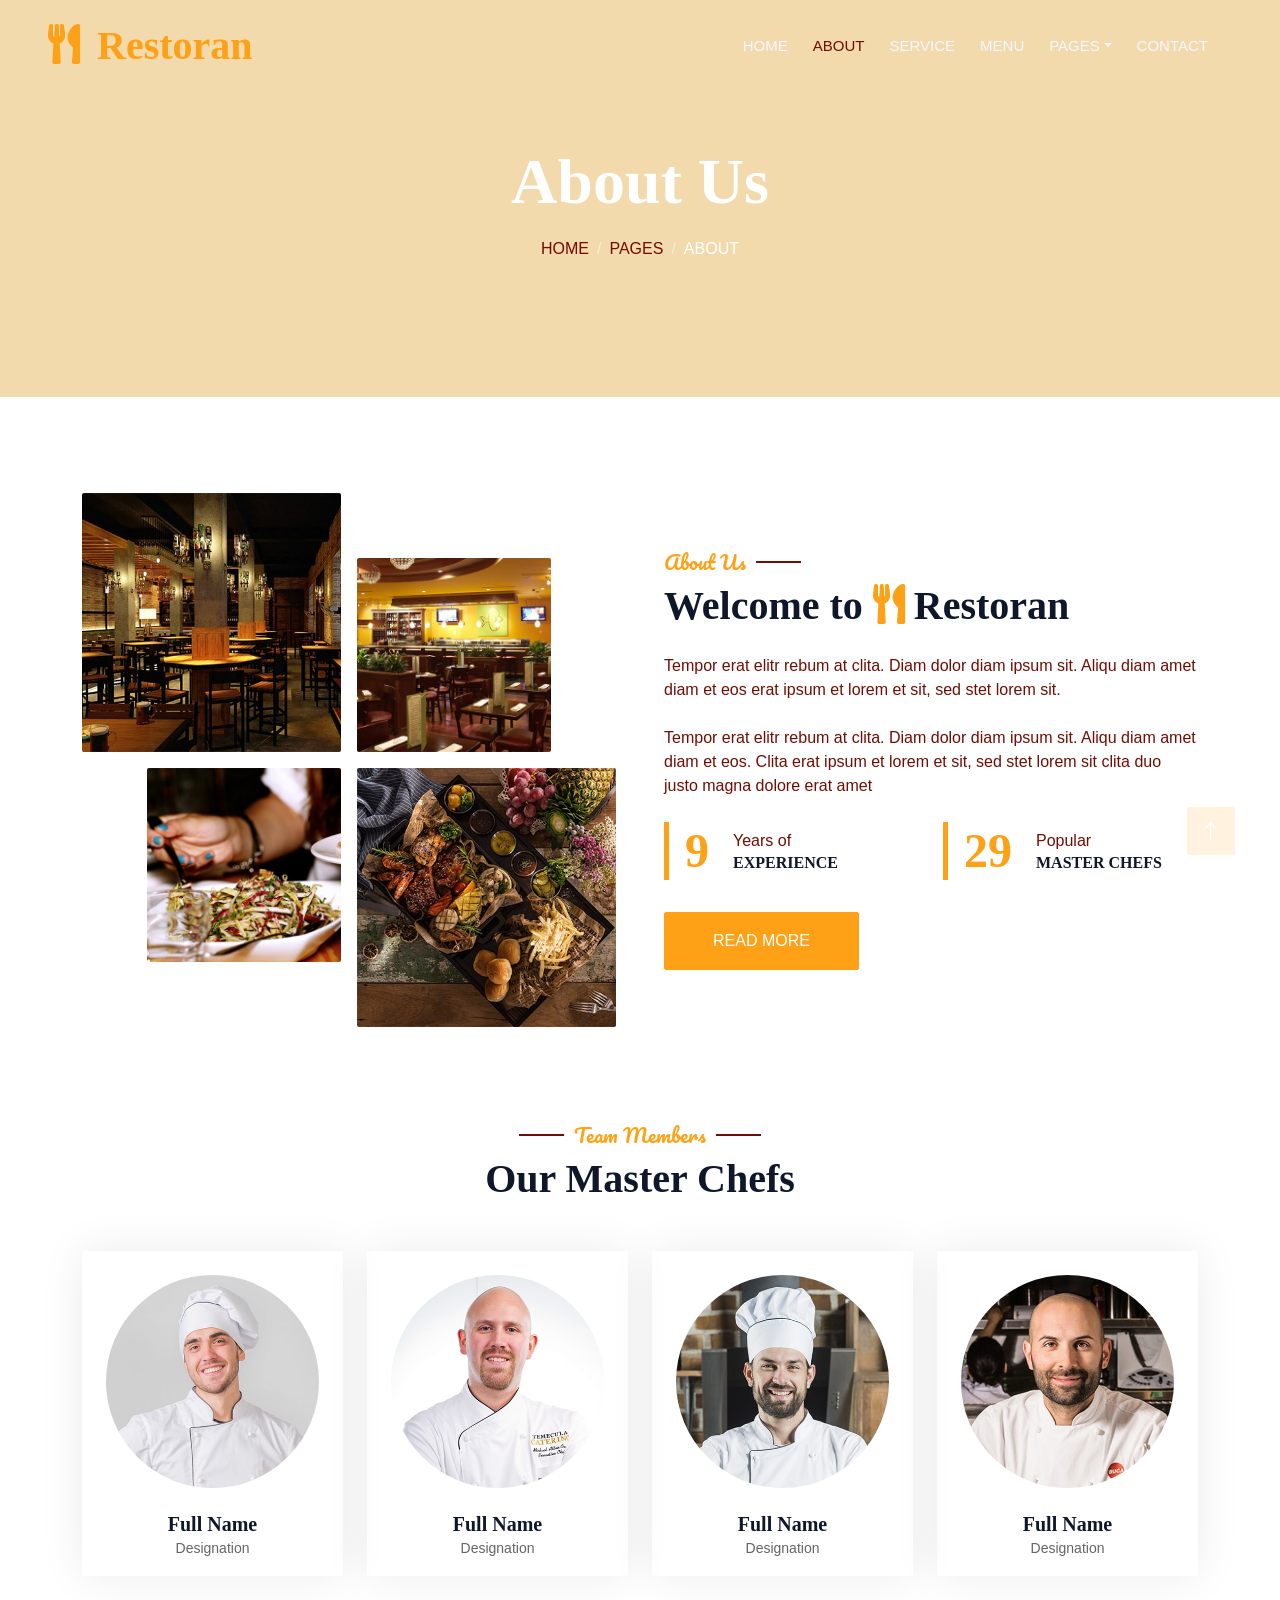
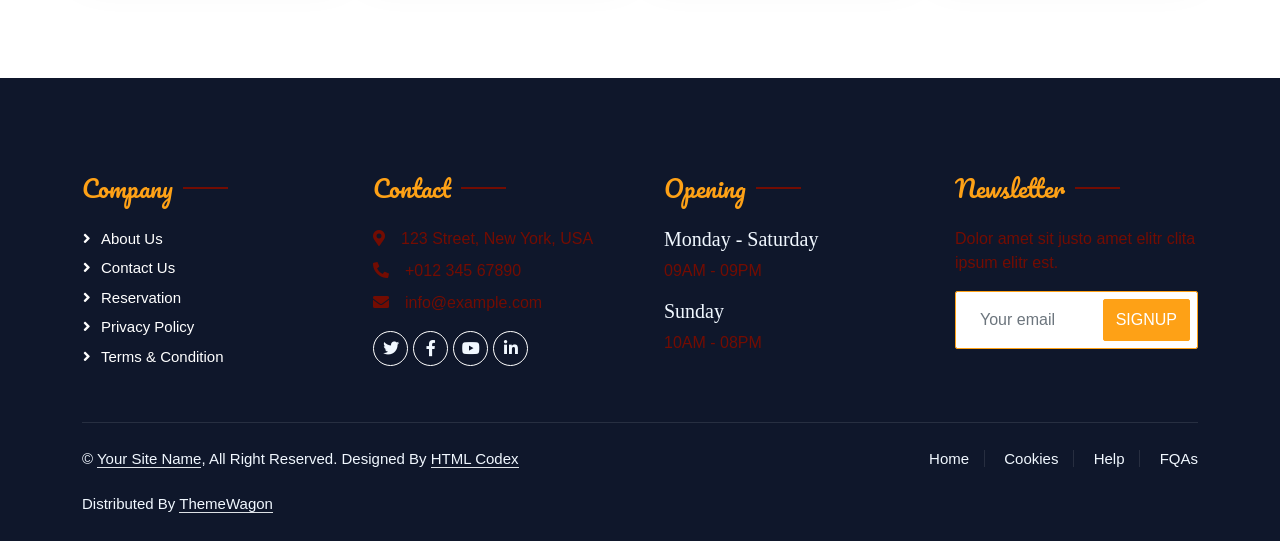
<file: about.html>
<!DOCTYPE html>
<html lang="en">

<head>
    <meta charset="utf-8">
    <title>Restoran - Bootstrap Restaurant Template</title>
    <meta content="width=device-width, initial-scale=1.0" name="viewport">
    <meta content="" name="keywords">
    <meta content="" name="description">

    <!-- Favicon -->
    <link href="img/favicon.ico" rel="icon">

    <!-- Google Web Fonts -->
    <link rel="preconnect" href="https://fonts.googleapis.com">
    <link rel="preconnect" href="https://fonts.gstatic.com" crossorigin>
    <link href="https://fonts.googleapis.com/css2?family=Heebo:wght@400;500;600&family=Nunito:wght@600;700;800&family=Pacifico&display=swap" rel="stylesheet">

    <!-- Icon Font Stylesheet -->
    <link href="https://cdnjs.cloudflare.com/ajax/libs/font-awesome/5.10.0/css/all.min.css" rel="stylesheet">
    <link href="https://cdn.jsdelivr.net/npm/bootstrap-icons@1.4.1/font/bootstrap-icons.css" rel="stylesheet">

    <!-- Libraries Stylesheet -->
    <link href="lib/animate/animate.min.css" rel="stylesheet">
    <link href="lib/owlcarousel/assets/owl.carousel.min.css" rel="stylesheet">
    <link href="lib/tempusdominus/css/tempusdominus-bootstrap-4.min.css" rel="stylesheet" />

    <!-- Customized Bootstrap Stylesheet -->
    <link href="css/bootstrap.min.css" rel="stylesheet">

    <!-- Template Stylesheet -->
    <link href="css/style.css" rel="stylesheet">
</head>

<body>
    <div class="container-xxl bg-white p-0">
        <!-- Spinner Start -->
        <div id="spinner" class="show bg-white position-fixed translate-middle w-100 vh-100 top-50 start-50 d-flex align-items-center justify-content-center">
            <div class="spinner-border text-primary" style="width: 3rem; height: 3rem;" role="status">
                <span class="sr-only">Loading...</span>
            </div>
        </div>
        <!-- Spinner End -->


        <!-- Navbar & Hero Start -->
        <div class="container-xxl position-relative p-0">
            <nav class="navbar navbar-expand-lg navbar-dark bg-dark px-4 px-lg-5 py-3 py-lg-0">
                <a href="" class="navbar-brand p-0">
                    <h1 class="text-primary m-0"><i class="fa fa-utensils me-3"></i>Restoran</h1>
                    <!-- <img src="img/logo.png" alt="Logo"> -->
                </a>
                <button class="navbar-toggler" type="button" data-bs-toggle="collapse" data-bs-target="#navbarCollapse">
                    <span class="fa fa-bars"></span>
                </button>
                <div class="collapse navbar-collapse" id="navbarCollapse">
                    <div class="navbar-nav ms-auto py-0 pe-4">
                        <a href="index.html" class="nav-item nav-link">Home</a>
                        <a href="about.html" class="nav-item nav-link active">About</a>
                        <a href="service.html" class="nav-item nav-link">Service</a>
                        <a href="menu.html" class="nav-item nav-link">Menu</a>
                        <div class="nav-item dropdown">
                            <a href="#" class="nav-link dropdown-toggle" data-bs-toggle="dropdown">Pages</a>
                            <div class="dropdown-menu m-0">
                                <a href="booking.html" class="dropdown-item">Booking</a>
                                <a href="team.html" class="dropdown-item">Our Team</a>
                                <a href="testimonial.html" class="dropdown-item">Testimonial</a>
                            </div>
                        </div>
                        <a href="contact.html" class="nav-item nav-link">Contact</a>
                    
            </nav>

            <div class="container-xxl py-5 bg-dark hero-header mb-5">
                <div class="container text-center my-5 pt-5 pb-4">
                    <h1 class="display-3 text-white mb-3 animated slideInDown">About Us</h1>
                    <nav aria-label="breadcrumb">
                        <ol class="breadcrumb justify-content-center text-uppercase">
                            <li class="breadcrumb-item"><a href="#">Home</a></li>
                            <li class="breadcrumb-item"><a href="#">Pages</a></li>
                            <li class="breadcrumb-item text-white active" aria-current="page">About</li>
                        </ol>
                    </nav>
                </div>
            </div>
        </div>
        <!-- Navbar & Hero End -->


        <!-- About Start -->
        <div class="container-xxl py-5">
            <div class="container">
                <div class="row g-5 align-items-center">
                    <div class="col-lg-6">
                        <div class="row g-3">
                            <div class="col-6 text-start">
                                <img class="img-fluid rounded w-100 wow zoomIn" data-wow-delay="0.1s" src="img/about-1.jpg">
                            </div>
                            <div class="col-6 text-start">
                                <img class="img-fluid rounded w-75 wow zoomIn" data-wow-delay="0.3s" src="img/about-2.jpg" style="margin-top: 25%;">
                            </div>
                            <div class="col-6 text-end">
                                <img class="img-fluid rounded w-75 wow zoomIn" data-wow-delay="0.5s" src="img/about-3.jpg">
                            </div>
                            <div class="col-6 text-end">
                                <img class="img-fluid rounded w-100 wow zoomIn" data-wow-delay="0.7s" src="img/about-4.jpg">
                            </div>
                        </div>
                    </div>
                    <div class="col-lg-6">
                        <h5 class="section-title ff-secondary text-start text-primary fw-normal">About Us</h5>
                        <h1 class="mb-4">Welcome to <i class="fa fa-utensils text-primary me-2"></i>Restoran</h1>
                        <p class="mb-4">Tempor erat elitr rebum at clita. Diam dolor diam ipsum sit. Aliqu diam amet diam et eos erat ipsum et lorem et sit, sed stet lorem sit.</p>
                        <p class="mb-4">Tempor erat elitr rebum at clita. Diam dolor diam ipsum sit. Aliqu diam amet diam et eos. Clita erat ipsum et lorem et sit, sed stet lorem sit clita duo justo magna dolore erat amet</p>
                        <div class="row g-4 mb-4">
                            <div class="col-sm-6">
                                <div class="d-flex align-items-center border-start border-5 border-primary px-3">
                                    <h1 class="flex-shrink-0 display-5 text-primary mb-0" data-toggle="counter-up">15</h1>
                                    <div class="ps-4">
                                        <p class="mb-0">Years of</p>
                                        <h6 class="text-uppercase mb-0">Experience</h6>
                                    </div>
                                </div>
                            </div>
                            <div class="col-sm-6">
                                <div class="d-flex align-items-center border-start border-5 border-primary px-3">
                                    <h1 class="flex-shrink-0 display-5 text-primary mb-0" data-toggle="counter-up">50</h1>
                                    <div class="ps-4">
                                        <p class="mb-0">Popular</p>
                                        <h6 class="text-uppercase mb-0">Master Chefs</h6>
                                    </div>
                                </div>
                            </div>
                        </div>
                        <a class="btn btn-primary py-3 px-5 mt-2" href="">Read More</a>
                    </div>
                </div>
            </div>
        </div>
        <!-- About End -->


        <!-- Team Start -->
        <div class="container-xxl pt-5 pb-3">
            <div class="container">
                <div class="text-center wow fadeInUp" data-wow-delay="0.1s">
                    <h5 class="section-title ff-secondary text-center text-primary fw-normal">Team Members</h5>
                    <h1 class="mb-5">Our Master Chefs</h1>
                </div>
                <div class="row g-4">
                    <div class="col-lg-3 col-md-6 wow fadeInUp" data-wow-delay="0.1s">
                        <div class="team-item text-center rounded overflow-hidden">
                            <div class="rounded-circle overflow-hidden m-4">
                                <img class="img-fluid" src="img/team-1.jpg" alt="">
                            </div>
                            <h5 class="mb-0">Full Name</h5>
                            <small>Designation</small>
                            <div class="d-flex justify-content-center mt-3">
                                <a class="btn btn-square btn-primary mx-1" href=""><i class="fab fa-facebook-f"></i></a>
                                <a class="btn btn-square btn-primary mx-1" href=""><i class="fab fa-twitter"></i></a>
                                <a class="btn btn-square btn-primary mx-1" href=""><i class="fab fa-instagram"></i></a>
                            </div>
                        </div>
                    </div>
                    <div class="col-lg-3 col-md-6 wow fadeInUp" data-wow-delay="0.3s">
                        <div class="team-item text-center rounded overflow-hidden">
                            <div class="rounded-circle overflow-hidden m-4">
                                <img class="img-fluid" src="img/team-2.jpg" alt="">
                            </div>
                            <h5 class="mb-0">Full Name</h5>
                            <small>Designation</small>
                            <div class="d-flex justify-content-center mt-3">
                                <a class="btn btn-square btn-primary mx-1" href=""><i class="fab fa-facebook-f"></i></a>
                                <a class="btn btn-square btn-primary mx-1" href=""><i class="fab fa-twitter"></i></a>
                                <a class="btn btn-square btn-primary mx-1" href=""><i class="fab fa-instagram"></i></a>
                            </div>
                        </div>
                    </div>
                    <div class="col-lg-3 col-md-6 wow fadeInUp" data-wow-delay="0.5s">
                        <div class="team-item text-center rounded overflow-hidden">
                            <div class="rounded-circle overflow-hidden m-4">
                                <img class="img-fluid" src="img/team-3.jpg" alt="">
                            </div>
                            <h5 class="mb-0">Full Name</h5>
                            <small>Designation</small>
                            <div class="d-flex justify-content-center mt-3">
                                <a class="btn btn-square btn-primary mx-1" href=""><i class="fab fa-facebook-f"></i></a>
                                <a class="btn btn-square btn-primary mx-1" href=""><i class="fab fa-twitter"></i></a>
                                <a class="btn btn-square btn-primary mx-1" href=""><i class="fab fa-instagram"></i></a>
                            </div>
                        </div>
                    </div>
                    <div class="col-lg-3 col-md-6 wow fadeInUp" data-wow-delay="0.7s">
                        <div class="team-item text-center rounded overflow-hidden">
                            <div class="rounded-circle overflow-hidden m-4">
                                <img class="img-fluid" src="img/team-4.jpg" alt="">
                            </div>
                            <h5 class="mb-0">Full Name</h5>
                            <small>Designation</small>
                            <div class="d-flex justify-content-center mt-3">
                                <a class="btn btn-square btn-primary mx-1" href=""><i class="fab fa-facebook-f"></i></a>
                                <a class="btn btn-square btn-primary mx-1" href=""><i class="fab fa-twitter"></i></a>
                                <a class="btn btn-square btn-primary mx-1" href=""><i class="fab fa-instagram"></i></a>
                            </div>
                        </div>
                    </div>
                </div>
            </div>
        </div>
        <!-- Team End -->
        

        <!-- Footer Start -->
        <div class="container-fluid bg-dark text-light footer pt-5 mt-5 wow fadeIn" data-wow-delay="0.1s">
            <div class="container py-5">
                <div class="row g-5">
                    <div class="col-lg-3 col-md-6">
                        <h4 class="section-title ff-secondary text-start text-primary fw-normal mb-4">Company</h4>
                        <a class="btn btn-link" href="">About Us</a>
                        <a class="btn btn-link" href="">Contact Us</a>
                        <a class="btn btn-link" href="">Reservation</a>
                        <a class="btn btn-link" href="">Privacy Policy</a>
                        <a class="btn btn-link" href="">Terms & Condition</a>
                    </div>
                    <div class="col-lg-3 col-md-6">
                        <h4 class="section-title ff-secondary text-start text-primary fw-normal mb-4">Contact</h4>
                        <p class="mb-2"><i class="fa fa-map-marker-alt me-3"></i>123 Street, New York, USA</p>
                        <p class="mb-2"><i class="fa fa-phone-alt me-3"></i>+012 345 67890</p>
                        <p class="mb-2"><i class="fa fa-envelope me-3"></i>info@example.com</p>
                        <div class="d-flex pt-2">
                            <a class="btn btn-outline-light btn-social" href=""><i class="fab fa-twitter"></i></a>
                            <a class="btn btn-outline-light btn-social" href=""><i class="fab fa-facebook-f"></i></a>
                            <a class="btn btn-outline-light btn-social" href=""><i class="fab fa-youtube"></i></a>
                            <a class="btn btn-outline-light btn-social" href=""><i class="fab fa-linkedin-in"></i></a>
                        </div>
                    </div>
                    <div class="col-lg-3 col-md-6">
                        <h4 class="section-title ff-secondary text-start text-primary fw-normal mb-4">Opening</h4>
                        <h5 class="text-light fw-normal">Monday - Saturday</h5>
                        <p>09AM - 09PM</p>
                        <h5 class="text-light fw-normal">Sunday</h5>
                        <p>10AM - 08PM</p>
                    </div>
                    <div class="col-lg-3 col-md-6">
                        <h4 class="section-title ff-secondary text-start text-primary fw-normal mb-4">Newsletter</h4>
                        <p>Dolor amet sit justo amet elitr clita ipsum elitr est.</p>
                        <div class="position-relative mx-auto" style="max-width: 400px;">
                            <input class="form-control border-primary w-100 py-3 ps-4 pe-5" type="text" placeholder="Your email">
                            <button type="button" class="btn btn-primary py-2 position-absolute top-0 end-0 mt-2 me-2">SignUp</button>
                        </div>
                    </div>
                </div>
            </div>
            <div class="container">
                <div class="copyright">
                    <div class="row">
                        <div class="col-md-6 text-center text-md-start mb-3 mb-md-0">
                            &copy; <a class="border-bottom" href="#">Your Site Name</a>, All Right Reserved. 
							
							<!--/*** This template is free as long as you keep the footer author’s credit link/attribution link/backlink. If you'd like to use the template without the footer author’s credit link/attribution link/backlink, you can purchase the Credit Removal License from "https://htmlcodex.com/credit-removal". Thank you for your support. ***/-->
							Designed By <a class="border-bottom" href="https://htmlcodex.com">HTML Codex</a><br><br>
                            Distributed By <a class="border-bottom" href="https://themewagon.com" target="_blank">ThemeWagon</a>
                        </div>
                        <div class="col-md-6 text-center text-md-end">
                            <div class="footer-menu">
                                <a href="">Home</a>
                                <a href="">Cookies</a>
                                <a href="">Help</a>
                                <a href="">FQAs</a>
                            </div>
                        </div>
                    </div>
                </div>
            </div>
        </div>
        <!-- Footer End -->


        <!-- Back to Top -->
        <a href="#" class="btn btn-lg btn-primary btn-lg-square back-to-top"><i class="bi bi-arrow-up"></i></a>
    </div>

    <!-- JavaScript Libraries -->
    <script src="https://code.jquery.com/jquery-3.4.1.min.js"></script>
    <script src="https://cdn.jsdelivr.net/npm/bootstrap@5.0.0/dist/js/bootstrap.bundle.min.js"></script>
    <script src="lib/wow/wow.min.js"></script>
    <script src="lib/easing/easing.min.js"></script>
    <script src="lib/waypoints/waypoints.min.js"></script>
    <script src="lib/counterup/counterup.min.js"></script>
    <script src="lib/owlcarousel/owl.carousel.min.js"></script>
    <script src="lib/tempusdominus/js/moment.min.js"></script>
    <script src="lib/tempusdominus/js/moment-timezone.min.js"></script>
    <script src="lib/tempusdominus/js/tempusdominus-bootstrap-4.min.js"></script>

    <!-- Template Javascript -->
    <script src="js/main.js"></script>
</body>

</html>
</file>
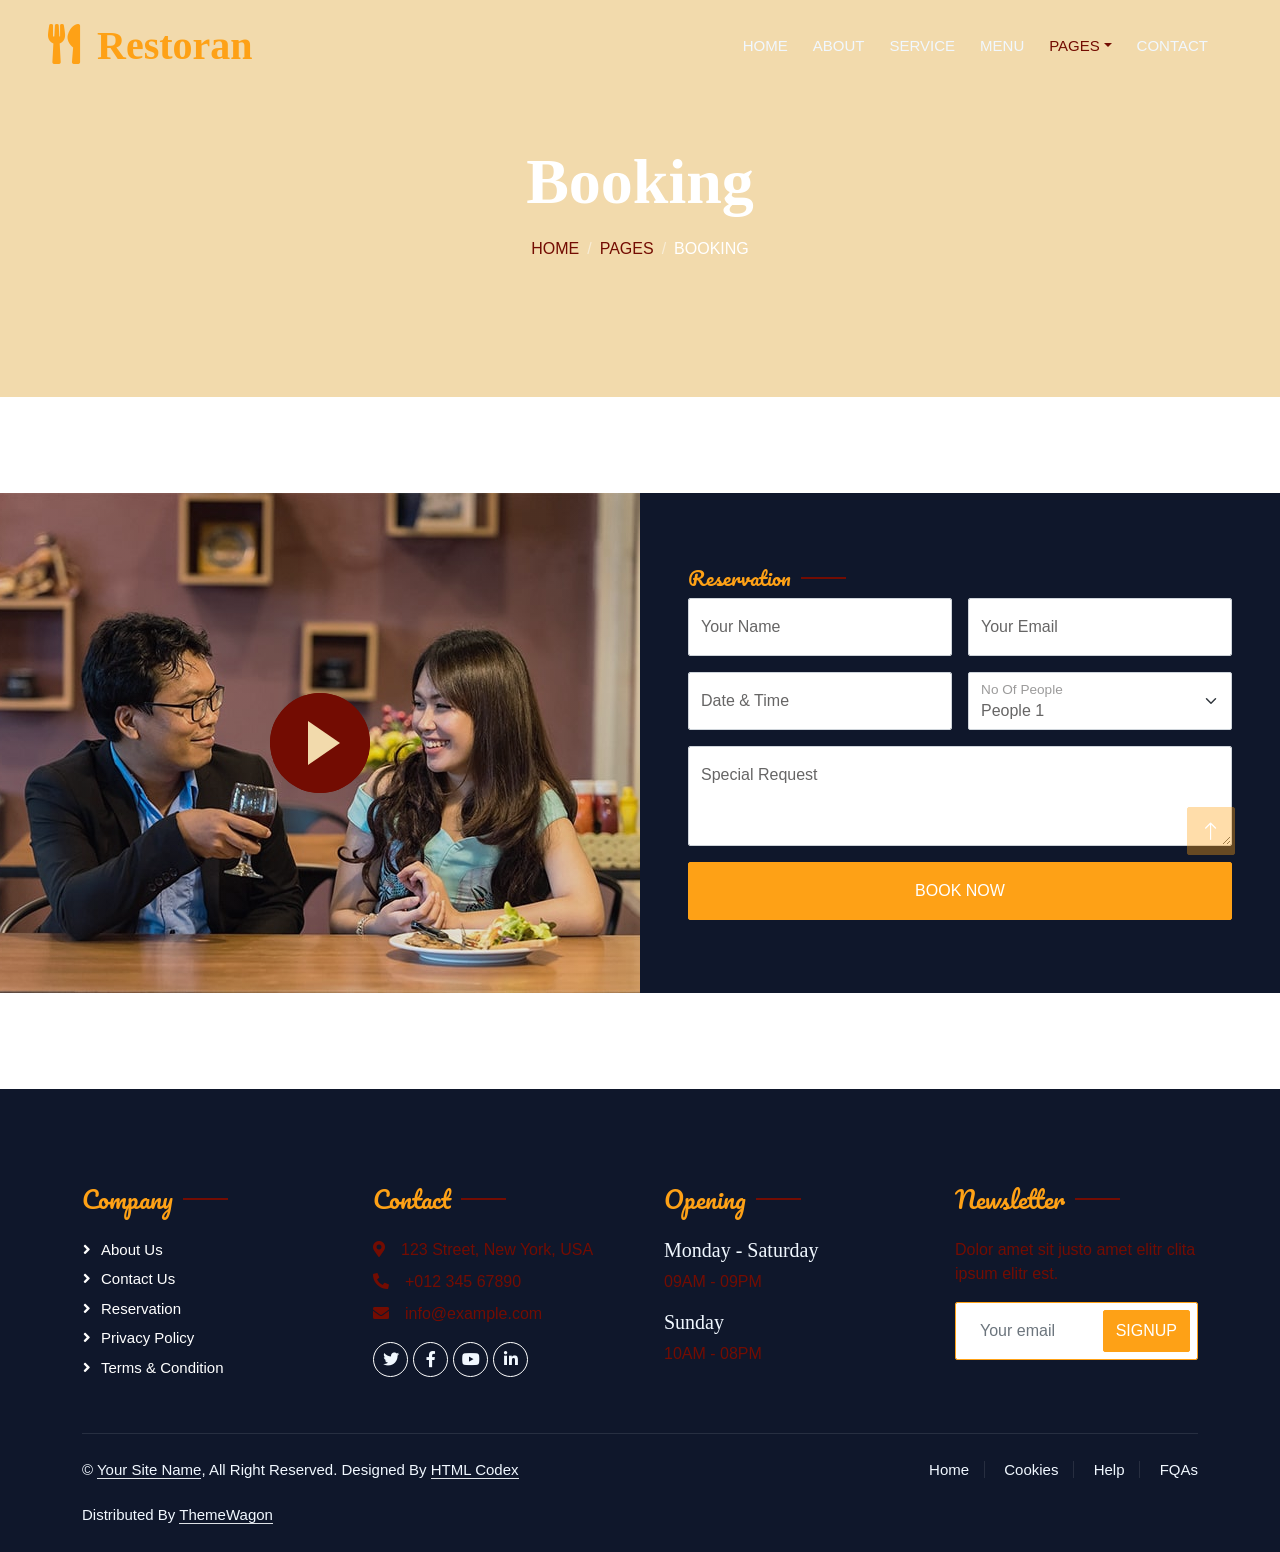
<file: booking.html>
<!DOCTYPE html>
<html lang="en">

<head>
    <meta charset="utf-8">
    <title>Restoran - Bootstrap Restaurant Template</title>
    <meta content="width=device-width, initial-scale=1.0" name="viewport">
    <meta content="" name="keywords">
    <meta content="" name="description">

    <!-- Favicon -->
    <link href="img/favicon.ico" rel="icon">

    <!-- Google Web Fonts -->
    <link rel="preconnect" href="https://fonts.googleapis.com">
    <link rel="preconnect" href="https://fonts.gstatic.com" crossorigin>
    <link href="https://fonts.googleapis.com/css2?family=Heebo:wght@400;500;600&family=Nunito:wght@600;700;800&family=Pacifico&display=swap" rel="stylesheet">

    <!-- Icon Font Stylesheet -->
    <link href="https://cdnjs.cloudflare.com/ajax/libs/font-awesome/5.10.0/css/all.min.css" rel="stylesheet">
    <link href="https://cdn.jsdelivr.net/npm/bootstrap-icons@1.4.1/font/bootstrap-icons.css" rel="stylesheet">

    <!-- Libraries Stylesheet -->
    <link href="lib/animate/animate.min.css" rel="stylesheet">
    <link href="lib/owlcarousel/assets/owl.carousel.min.css" rel="stylesheet">
    <link href="lib/tempusdominus/css/tempusdominus-bootstrap-4.min.css" rel="stylesheet" />

    <!-- Customized Bootstrap Stylesheet -->
    <link href="css/bootstrap.min.css" rel="stylesheet">

    <!-- Template Stylesheet -->
    <link href="css/style.css" rel="stylesheet">
</head>

<body>
    <div class="container-xxl bg-white p-0">
        <!-- Spinner Start -->
        <div id="spinner" class="show bg-white position-fixed translate-middle w-100 vh-100 top-50 start-50 d-flex align-items-center justify-content-center">
            <div class="spinner-border text-primary" style="width: 3rem; height: 3rem;" role="status">
                <span class="sr-only">Loading...</span>
            </div>
        </div>
        <!-- Spinner End -->


        <!-- Navbar & Hero Start -->
        <div class="container-xxl position-relative p-0">
            <nav class="navbar navbar-expand-lg navbar-dark bg-dark px-4 px-lg-5 py-3 py-lg-0">
                <a href="" class="navbar-brand p-0">
                    <h1 class="text-primary m-0"><i class="fa fa-utensils me-3"></i>Restoran</h1>
                    <!-- <img src="img/logo.png" alt="Logo"> -->
                </a>
                <button class="navbar-toggler" type="button" data-bs-toggle="collapse" data-bs-target="#navbarCollapse">
                    <span class="fa fa-bars"></span>
                </button>
                <div class="collapse navbar-collapse" id="navbarCollapse">
                    <div class="navbar-nav ms-auto py-0 pe-4">
                        <a href="index.html" class="nav-item nav-link">Home</a>
                        <a href="about.html" class="nav-item nav-link">About</a>
                        <a href="service.html" class="nav-item nav-link">Service</a>
                        <a href="menu.html" class="nav-item nav-link">Menu</a>
                        <div class="nav-item dropdown">
                            <a href="#" class="nav-link dropdown-toggle active" data-bs-toggle="dropdown">Pages</a>
                            <div class="dropdown-menu m-0">
                                <a href="booking.html" class="dropdown-item active">Booking</a>
                                <a href="team.html" class="dropdown-item">Our Team</a>
                                <a href="testimonial.html" class="dropdown-item">Testimonial</a>
                            </div>
                        </div>
                        <a href="contact.html" class="nav-item nav-link">Contact</a>
                    
            </nav>

            <div class="container-xxl py-5 bg-dark hero-header mb-5">
                <div class="container text-center my-5 pt-5 pb-4">
                    <h1 class="display-3 text-white mb-3 animated slideInDown">Booking</h1>
                    <nav aria-label="breadcrumb">
                        <ol class="breadcrumb justify-content-center text-uppercase">
                            <li class="breadcrumb-item"><a href="#">Home</a></li>
                            <li class="breadcrumb-item"><a href="#">Pages</a></li>
                            <li class="breadcrumb-item text-white active" aria-current="page">Booking</li>
                        </ol>
                    </nav>
                </div>
            </div>
        </div>
        <!-- Navbar & Hero End -->


        <!-- Reservation Start -->
        <div class="container-xxl py-5 px-0 wow fadeInUp" data-wow-delay="0.1s">
            <div class="row g-0">
                <div class="col-md-6">
                    <div class="video">
                        <button type="button" class="btn-play" data-bs-toggle="modal" data-src="https://www.youtube.com/embed/DWRcNpR6Kdc" data-bs-target="#videoModal">
                            <span></span>
                        </button>
                    </div>
                </div>
                <div class="col-md-6 bg-dark d-flex align-items-center">
                    <div class="p-5 wow fadeInUp" data-wow-delay="0.2s">
                        <h5 class="section-title ff-secondary text-start text-primary fw-normal">Reservation</h5>
                        
                        <form>
                            <div class="row g-3">
                                <div class="col-md-6">
                                    <div class="form-floating">
                                        <input type="text" class="form-control" id="name" placeholder="Your Name">
                                        <label for="name">Your Name</label>
                                    </div>
                                </div>
                                <div class="col-md-6">
                                    <div class="form-floating">
                                        <input type="email" class="form-control" id="email" placeholder="Your Email">
                                        <label for="email">Your Email</label>
                                    </div>
                                </div>
                                <div class="col-md-6">
                                    <div class="form-floating date" id="date3" data-target-input="nearest">
                                        <input type="text" class="form-control datetimepicker-input" id="datetime" placeholder="Date & Time" data-target="#date3" data-toggle="datetimepicker" />
                                        <label for="datetime">Date & Time</label>
                                    </div>
                                </div>
                                <div class="col-md-6">
                                    <div class="form-floating">
                                        <select class="form-select" id="select1">
                                          <option value="1">People 1</option>
                                          <option value="2">People 2</option>
                                          <option value="3">People 3</option>
                                        </select>
                                        <label for="select1">No Of People</label>
                                      </div>
                                </div>
                                <div class="col-12">
                                    <div class="form-floating">
                                        <textarea class="form-control" placeholder="Special Request" id="message" style="height: 100px"></textarea>
                                        <label for="message">Special Request</label>
                                    </div>
                                </div>
                                <div class="col-12">
                                    <button class="btn btn-primary w-100 py-3" type="submit">Book Now</button>
                                </div>
                            </div>
                        </form>
                    </div>
                </div>
            </div>
        </div>

        <div class="modal fade" id="videoModal" tabindex="-1" aria-labelledby="exampleModalLabel" aria-hidden="true">
            <div class="modal-dialog">
                <div class="modal-content rounded-0">
                    <div class="modal-header">
                        <h5 class="modal-title" id="exampleModalLabel">Youtube Video</h5>
                        <button type="button" class="btn-close" data-bs-dismiss="modal" aria-label="Close"></button>
                    </div>
                    <div class="modal-body">
                        <!-- 16:9 aspect ratio -->
                        <div class="ratio ratio-16x9">
                            <iframe class="embed-responsive-item" src="" id="video" allowfullscreen allowscriptaccess="always"
                                allow="autoplay"></iframe>
                        </div>
                    </div>
                </div>
            </div>
        </div>
        <!-- Reservation Start -->
        

        <!-- Footer Start -->
        <div class="container-fluid bg-dark text-light footer pt-5 mt-5 wow fadeIn" data-wow-delay="0.1s">
            <div class="container py-5">
                <div class="row g-5">
                    <div class="col-lg-3 col-md-6">
                        <h4 class="section-title ff-secondary text-start text-primary fw-normal mb-4">Company</h4>
                        <a class="btn btn-link" href="">About Us</a>
                        <a class="btn btn-link" href="">Contact Us</a>
                        <a class="btn btn-link" href="">Reservation</a>
                        <a class="btn btn-link" href="">Privacy Policy</a>
                        <a class="btn btn-link" href="">Terms & Condition</a>
                    </div>
                    <div class="col-lg-3 col-md-6">
                        <h4 class="section-title ff-secondary text-start text-primary fw-normal mb-4">Contact</h4>
                        <p class="mb-2"><i class="fa fa-map-marker-alt me-3"></i>123 Street, New York, USA</p>
                        <p class="mb-2"><i class="fa fa-phone-alt me-3"></i>+012 345 67890</p>
                        <p class="mb-2"><i class="fa fa-envelope me-3"></i>info@example.com</p>
                        <div class="d-flex pt-2">
                            <a class="btn btn-outline-light btn-social" href=""><i class="fab fa-twitter"></i></a>
                            <a class="btn btn-outline-light btn-social" href=""><i class="fab fa-facebook-f"></i></a>
                            <a class="btn btn-outline-light btn-social" href=""><i class="fab fa-youtube"></i></a>
                            <a class="btn btn-outline-light btn-social" href=""><i class="fab fa-linkedin-in"></i></a>
                        </div>
                    </div>
                    <div class="col-lg-3 col-md-6">
                        <h4 class="section-title ff-secondary text-start text-primary fw-normal mb-4">Opening</h4>
                        <h5 class="text-light fw-normal">Monday - Saturday</h5>
                        <p>09AM - 09PM</p>
                        <h5 class="text-light fw-normal">Sunday</h5>
                        <p>10AM - 08PM</p>
                    </div>
                    <div class="col-lg-3 col-md-6">
                        <h4 class="section-title ff-secondary text-start text-primary fw-normal mb-4">Newsletter</h4>
                        <p>Dolor amet sit justo amet elitr clita ipsum elitr est.</p>
                        <div class="position-relative mx-auto" style="max-width: 400px;">
                            <input class="form-control border-primary w-100 py-3 ps-4 pe-5" type="text" placeholder="Your email">
                            <button type="button" class="btn btn-primary py-2 position-absolute top-0 end-0 mt-2 me-2">SignUp</button>
                        </div>
                    </div>
                </div>
            </div>
            <div class="container">
                <div class="copyright">
                    <div class="row">
                        <div class="col-md-6 text-center text-md-start mb-3 mb-md-0">
                            &copy; <a class="border-bottom" href="#">Your Site Name</a>, All Right Reserved. 
							
							<!--/*** This template is free as long as you keep the footer author’s credit link/attribution link/backlink. If you'd like to use the template without the footer author’s credit link/attribution link/backlink, you can purchase the Credit Removal License from "https://htmlcodex.com/credit-removal". Thank you for your support. ***/-->
							Designed By <a class="border-bottom" href="https://htmlcodex.com">HTML Codex</a><br><br>
                            Distributed By <a class="border-bottom" href="https://themewagon.com" target="_blank">ThemeWagon</a>
                        </div>
                        <div class="col-md-6 text-center text-md-end">
                            <div class="footer-menu">
                                <a href="">Home</a>
                                <a href="">Cookies</a>
                                <a href="">Help</a>
                                <a href="">FQAs</a>
                            </div>
                        </div>
                    </div>
                </div>
            </div>
        </div>
        <!-- Footer End -->


        <!-- Back to Top -->
        <a href="#" class="btn btn-lg btn-primary btn-lg-square back-to-top"><i class="bi bi-arrow-up"></i></a>
    </div>

    <!-- JavaScript Libraries -->
    <script src="https://code.jquery.com/jquery-3.4.1.min.js"></script>
    <script src="https://cdn.jsdelivr.net/npm/bootstrap@5.0.0/dist/js/bootstrap.bundle.min.js"></script>
    <script src="lib/wow/wow.min.js"></script>
    <script src="lib/easing/easing.min.js"></script>
    <script src="lib/waypoints/waypoints.min.js"></script>
    <script src="lib/counterup/counterup.min.js"></script>
    <script src="lib/owlcarousel/owl.carousel.min.js"></script>
    <script src="lib/tempusdominus/js/moment.min.js"></script>
    <script src="lib/tempusdominus/js/moment-timezone.min.js"></script>
    <script src="lib/tempusdominus/js/tempusdominus-bootstrap-4.min.js"></script>

    <!-- Template Javascript -->
    <script src="js/main.js"></script>
</body>

</html>
</file>
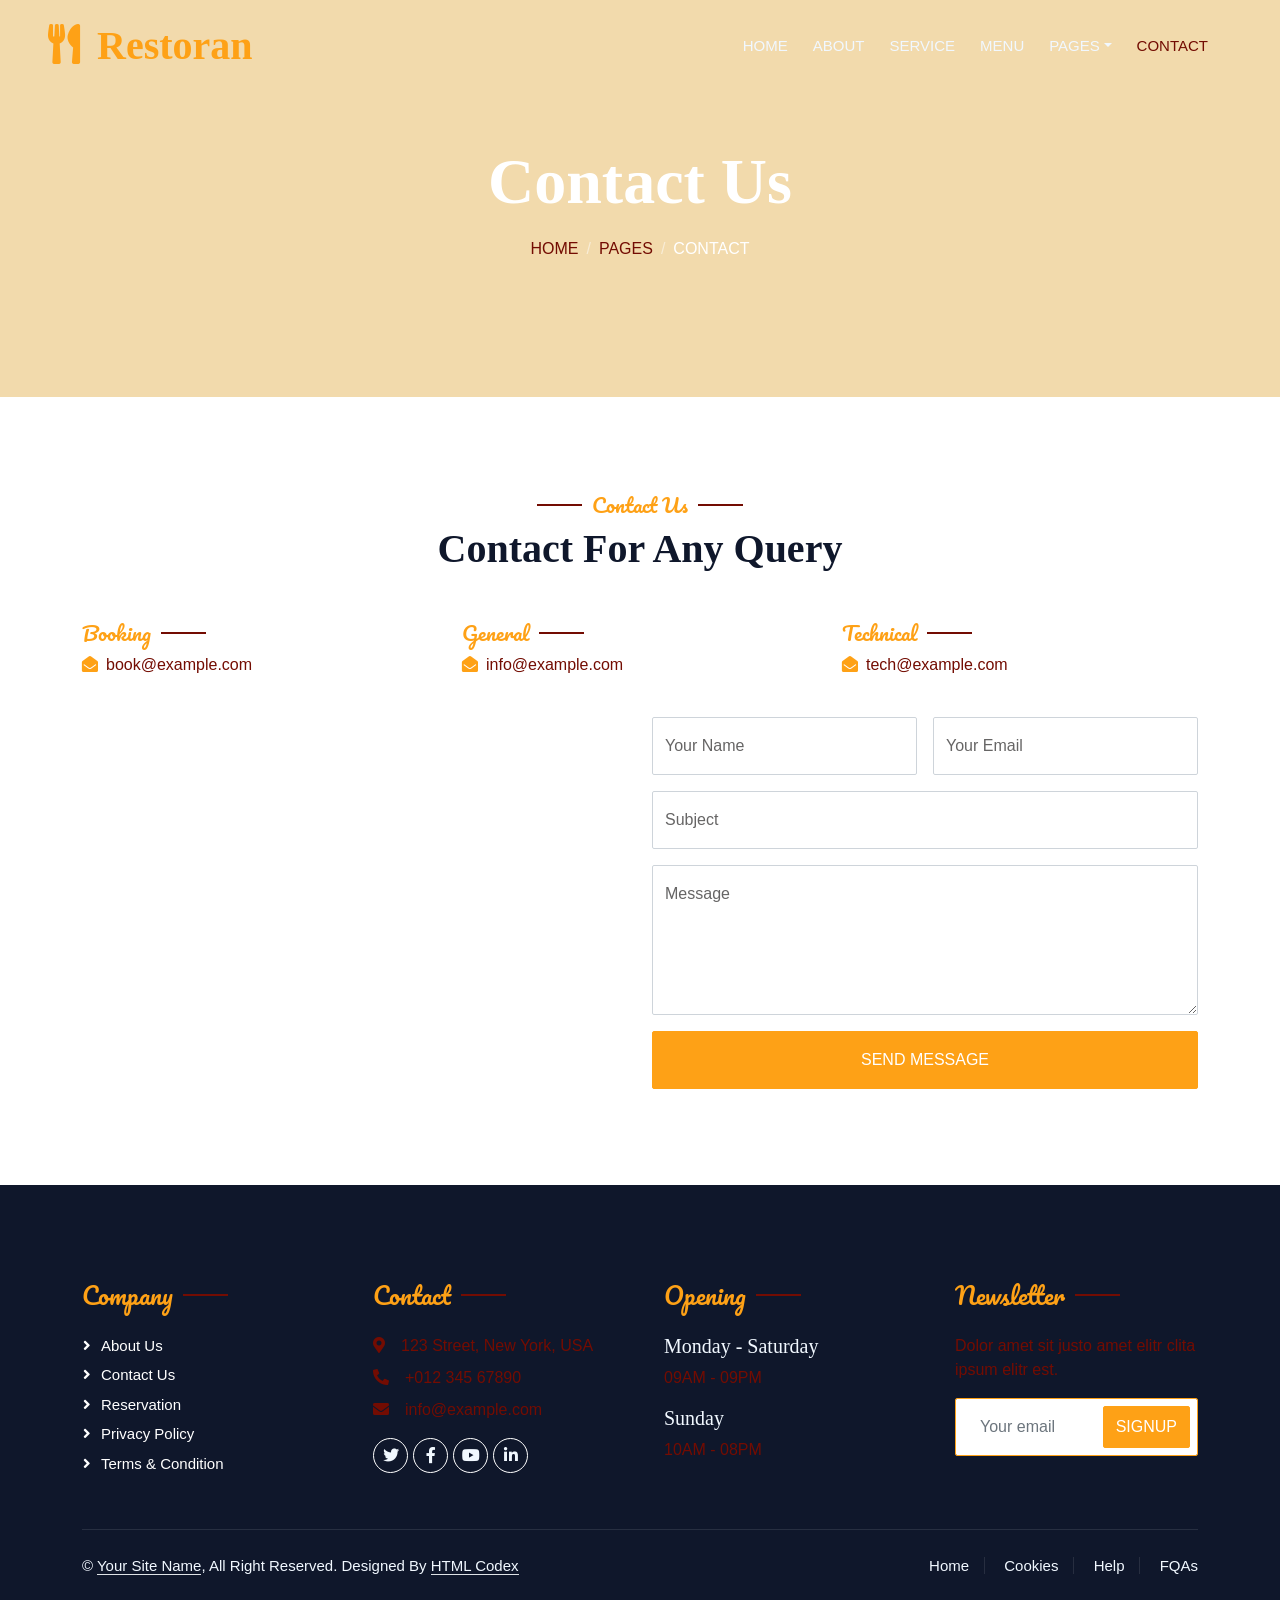
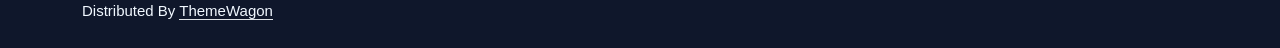
<file: contact.html>
<!DOCTYPE html>
<html lang="en">

<head>
    <meta charset="utf-8">
    <title>Restoran - Bootstrap Restaurant Template</title>
    <meta content="width=device-width, initial-scale=1.0" name="viewport">
    <meta content="" name="keywords">
    <meta content="" name="description">

    <!-- Favicon -->
    <link href="img/favicon.ico" rel="icon">

    <!-- Google Web Fonts -->
    <link rel="preconnect" href="https://fonts.googleapis.com">
    <link rel="preconnect" href="https://fonts.gstatic.com" crossorigin>
    <link href="https://fonts.googleapis.com/css2?family=Heebo:wght@400;500;600&family=Nunito:wght@600;700;800&family=Pacifico&display=swap" rel="stylesheet">

    <!-- Icon Font Stylesheet -->
    <link href="https://cdnjs.cloudflare.com/ajax/libs/font-awesome/5.10.0/css/all.min.css" rel="stylesheet">
    <link href="https://cdn.jsdelivr.net/npm/bootstrap-icons@1.4.1/font/bootstrap-icons.css" rel="stylesheet">

    <!-- Libraries Stylesheet -->
    <link href="lib/animate/animate.min.css" rel="stylesheet">
    <link href="lib/owlcarousel/assets/owl.carousel.min.css" rel="stylesheet">
    <link href="lib/tempusdominus/css/tempusdominus-bootstrap-4.min.css" rel="stylesheet" />

    <!-- Customized Bootstrap Stylesheet -->
    <link href="css/bootstrap.min.css" rel="stylesheet">

    <!-- Template Stylesheet -->
    <link href="css/style.css" rel="stylesheet">
</head>

<body>
    <div class="container-xxl bg-white p-0">
        <!-- Spinner Start -->
        <div id="spinner" class="show bg-white position-fixed translate-middle w-100 vh-100 top-50 start-50 d-flex align-items-center justify-content-center">
            <div class="spinner-border text-primary" style="width: 3rem; height: 3rem;" role="status">
                <span class="sr-only">Loading...</span>
            </div>
        </div>
        <!-- Spinner End -->


        <!-- Navbar & Hero Start -->
        <div class="container-xxl position-relative p-0">
            <nav class="navbar navbar-expand-lg navbar-dark bg-dark px-4 px-lg-5 py-3 py-lg-0">
                <a href="" class="navbar-brand p-0">
                    <h1 class="text-primary m-0"><i class="fa fa-utensils me-3"></i>Restoran</h1>
                    <!-- <img src="img/logo.png" alt="Logo"> -->
                </a>
                <button class="navbar-toggler" type="button" data-bs-toggle="collapse" data-bs-target="#navbarCollapse">
                    <span class="fa fa-bars"></span>
                </button>
                <div class="collapse navbar-collapse" id="navbarCollapse">
                    <div class="navbar-nav ms-auto py-0 pe-4">
                        <a href="index.html" class="nav-item nav-link">Home</a>
                        <a href="about.html" class="nav-item nav-link">About</a>
                        <a href="service.html" class="nav-item nav-link">Service</a>
                        <a href="menu.html" class="nav-item nav-link">Menu</a>
                        <div class="nav-item dropdown">
                            <a href="#" class="nav-link dropdown-toggle" data-bs-toggle="dropdown">Pages</a>
                            <div class="dropdown-menu m-0">
                                <a href="booking.html" class="dropdown-item">Booking</a>
                                <a href="team.html" class="dropdown-item">Our Team</a>
                                <a href="testimonial.html" class="dropdown-item">Testimonial</a>
                            </div>
                        </div>
                        <a href="contact.html" class="nav-item nav-link active">Contact</a>
                    
            </nav>

            <div class="container-xxl py-5 bg-dark hero-header mb-5">
                <div class="container text-center my-5 pt-5 pb-4">
                    <h1 class="display-3 text-white mb-3 animated slideInDown">Contact Us</h1>
                    <nav aria-label="breadcrumb">
                        <ol class="breadcrumb justify-content-center text-uppercase">
                            <li class="breadcrumb-item"><a href="#">Home</a></li>
                            <li class="breadcrumb-item"><a href="#">Pages</a></li>
                            <li class="breadcrumb-item text-white active" aria-current="page">Contact</li>
                        </ol>
                    </nav>
                </div>
            </div>
        </div>
        <!-- Navbar & Hero End -->


        <!-- Contact Start -->
        <div class="container-xxl py-5">
            <div class="container">
                <div class="text-center wow fadeInUp" data-wow-delay="0.1s">
                    <h5 class="section-title ff-secondary text-center text-primary fw-normal">Contact Us</h5>
                    <h1 class="mb-5">Contact For Any Query</h1>
                </div>
                <div class="row g-4">
                    <div class="col-12">
                        <div class="row gy-4">
                            <div class="col-md-4">
                                <h5 class="section-title ff-secondary fw-normal text-start text-primary">Booking</h5>
                                <p><i class="fa fa-envelope-open text-primary me-2"></i>book@example.com</p>
                            </div>
                            <div class="col-md-4">
                                <h5 class="section-title ff-secondary fw-normal text-start text-primary">General</h5>
                                <p><i class="fa fa-envelope-open text-primary me-2"></i>info@example.com</p>
                            </div>
                            <div class="col-md-4">
                                <h5 class="section-title ff-secondary fw-normal text-start text-primary">Technical</h5>
                                <p><i class="fa fa-envelope-open text-primary me-2"></i>tech@example.com</p>
                            </div>
                        </div>
                    </div>
                    <div class="col-md-6 wow fadeIn" data-wow-delay="0.1s">
                        <iframe class="position-relative rounded w-100 h-100"
                            src="https://www.google.com/maps/embed?pb=!1m18!1m12!1m3!1d3001156.4288297426!2d-78.01371936852176!3d42.72876761954724!2m3!1f0!2f0!3f0!3m2!1i1024!2i768!4f13.1!3m3!1m2!1s0x4ccc4bf0f123a5a9%3A0xddcfc6c1de189567!2sNew%20York%2C%20USA!5e0!3m2!1sen!2sbd!4v1603794290143!5m2!1sen!2sbd"
                            frameborder="0" style="min-height: 350px; border:0;" allowfullscreen="" aria-hidden="false"
                            tabindex="0"></iframe>
                    </div>
                    <div class="col-md-6">
                        <div class="wow fadeInUp" data-wow-delay="0.2s">
                            <form>
                                <div class="row g-3">
                                    <div class="col-md-6">
                                        <div class="form-floating">
                                            <input type="text" class="form-control" id="name" placeholder="Your Name">
                                            <label for="name">Your Name</label>
                                        </div>
                                    </div>
                                    <div class="col-md-6">
                                        <div class="form-floating">
                                            <input type="email" class="form-control" id="email" placeholder="Your Email">
                                            <label for="email">Your Email</label>
                                        </div>
                                    </div>
                                    <div class="col-12">
                                        <div class="form-floating">
                                            <input type="text" class="form-control" id="subject" placeholder="Subject">
                                            <label for="subject">Subject</label>
                                        </div>
                                    </div>
                                    <div class="col-12">
                                        <div class="form-floating">
                                            <textarea class="form-control" placeholder="Leave a message here" id="message" style="height: 150px"></textarea>
                                            <label for="message">Message</label>
                                        </div>
                                    </div>
                                    <div class="col-12">
                                        <button class="btn btn-primary w-100 py-3" type="submit">Send Message</button>
                                    </div>
                                </div>
                            </form>
                        </div>
                    </div>
                </div>
            </div>
        </div>
        <!-- Contact End -->


        <!-- Footer Start -->
        <div class="container-fluid bg-dark text-light footer pt-5 mt-5 wow fadeIn" data-wow-delay="0.1s">
            <div class="container py-5">
                <div class="row g-5">
                    <div class="col-lg-3 col-md-6">
                        <h4 class="section-title ff-secondary text-start text-primary fw-normal mb-4">Company</h4>
                        <a class="btn btn-link" href="">About Us</a>
                        <a class="btn btn-link" href="">Contact Us</a>
                        <a class="btn btn-link" href="">Reservation</a>
                        <a class="btn btn-link" href="">Privacy Policy</a>
                        <a class="btn btn-link" href="">Terms & Condition</a>
                    </div>
                    <div class="col-lg-3 col-md-6">
                        <h4 class="section-title ff-secondary text-start text-primary fw-normal mb-4">Contact</h4>
                        <p class="mb-2"><i class="fa fa-map-marker-alt me-3"></i>123 Street, New York, USA</p>
                        <p class="mb-2"><i class="fa fa-phone-alt me-3"></i>+012 345 67890</p>
                        <p class="mb-2"><i class="fa fa-envelope me-3"></i>info@example.com</p>
                        <div class="d-flex pt-2">
                            <a class="btn btn-outline-light btn-social" href=""><i class="fab fa-twitter"></i></a>
                            <a class="btn btn-outline-light btn-social" href=""><i class="fab fa-facebook-f"></i></a>
                            <a class="btn btn-outline-light btn-social" href=""><i class="fab fa-youtube"></i></a>
                            <a class="btn btn-outline-light btn-social" href=""><i class="fab fa-linkedin-in"></i></a>
                        </div>
                    </div>
                    <div class="col-lg-3 col-md-6">
                        <h4 class="section-title ff-secondary text-start text-primary fw-normal mb-4">Opening</h4>
                        <h5 class="text-light fw-normal">Monday - Saturday</h5>
                        <p>09AM - 09PM</p>
                        <h5 class="text-light fw-normal">Sunday</h5>
                        <p>10AM - 08PM</p>
                    </div>
                    <div class="col-lg-3 col-md-6">
                        <h4 class="section-title ff-secondary text-start text-primary fw-normal mb-4">Newsletter</h4>
                        <p>Dolor amet sit justo amet elitr clita ipsum elitr est.</p>
                        <div class="position-relative mx-auto" style="max-width: 400px;">
                            <input class="form-control border-primary w-100 py-3 ps-4 pe-5" type="text" placeholder="Your email">
                            <button type="button" class="btn btn-primary py-2 position-absolute top-0 end-0 mt-2 me-2">SignUp</button>
                        </div>
                    </div>
                </div>
            </div>
            <div class="container">
                <div class="copyright">
                    <div class="row">
                        <div class="col-md-6 text-center text-md-start mb-3 mb-md-0">
                            &copy; <a class="border-bottom" href="#">Your Site Name</a>, All Right Reserved. 
							
							<!--/*** This template is free as long as you keep the footer author’s credit link/attribution link/backlink. If you'd like to use the template without the footer author’s credit link/attribution link/backlink, you can purchase the Credit Removal License from "https://htmlcodex.com/credit-removal". Thank you for your support. ***/-->
							Designed By <a class="border-bottom" href="https://htmlcodex.com">HTML Codex</a><br><br>
                            Distributed By <a class="border-bottom" href="https://themewagon.com" target="_blank">ThemeWagon</a>
                        </div>
                        <div class="col-md-6 text-center text-md-end">
                            <div class="footer-menu">
                                <a href="">Home</a>
                                <a href="">Cookies</a>
                                <a href="">Help</a>
                                <a href="">FQAs</a>
                            </div>
                        </div>
                    </div>
                </div>
            </div>
        </div>
        <!-- Footer End -->


        <!-- Back to Top -->
        <a href="#" class="btn btn-lg btn-primary btn-lg-square back-to-top"><i class="bi bi-arrow-up"></i></a>
    </div>

    <!-- JavaScript Libraries -->
    <script src="https://code.jquery.com/jquery-3.4.1.min.js"></script>
    <script src="https://cdn.jsdelivr.net/npm/bootstrap@5.0.0/dist/js/bootstrap.bundle.min.js"></script>
    <script src="lib/wow/wow.min.js"></script>
    <script src="lib/easing/easing.min.js"></script>
    <script src="lib/waypoints/waypoints.min.js"></script>
    <script src="lib/counterup/counterup.min.js"></script>
    <script src="lib/owlcarousel/owl.carousel.min.js"></script>
    <script src="lib/tempusdominus/js/moment.min.js"></script>
    <script src="lib/tempusdominus/js/moment-timezone.min.js"></script>
    <script src="lib/tempusdominus/js/tempusdominus-bootstrap-4.min.js"></script>

    <!-- Template Javascript -->
    <script src="js/main.js"></script>
</body>

</html>
</file>
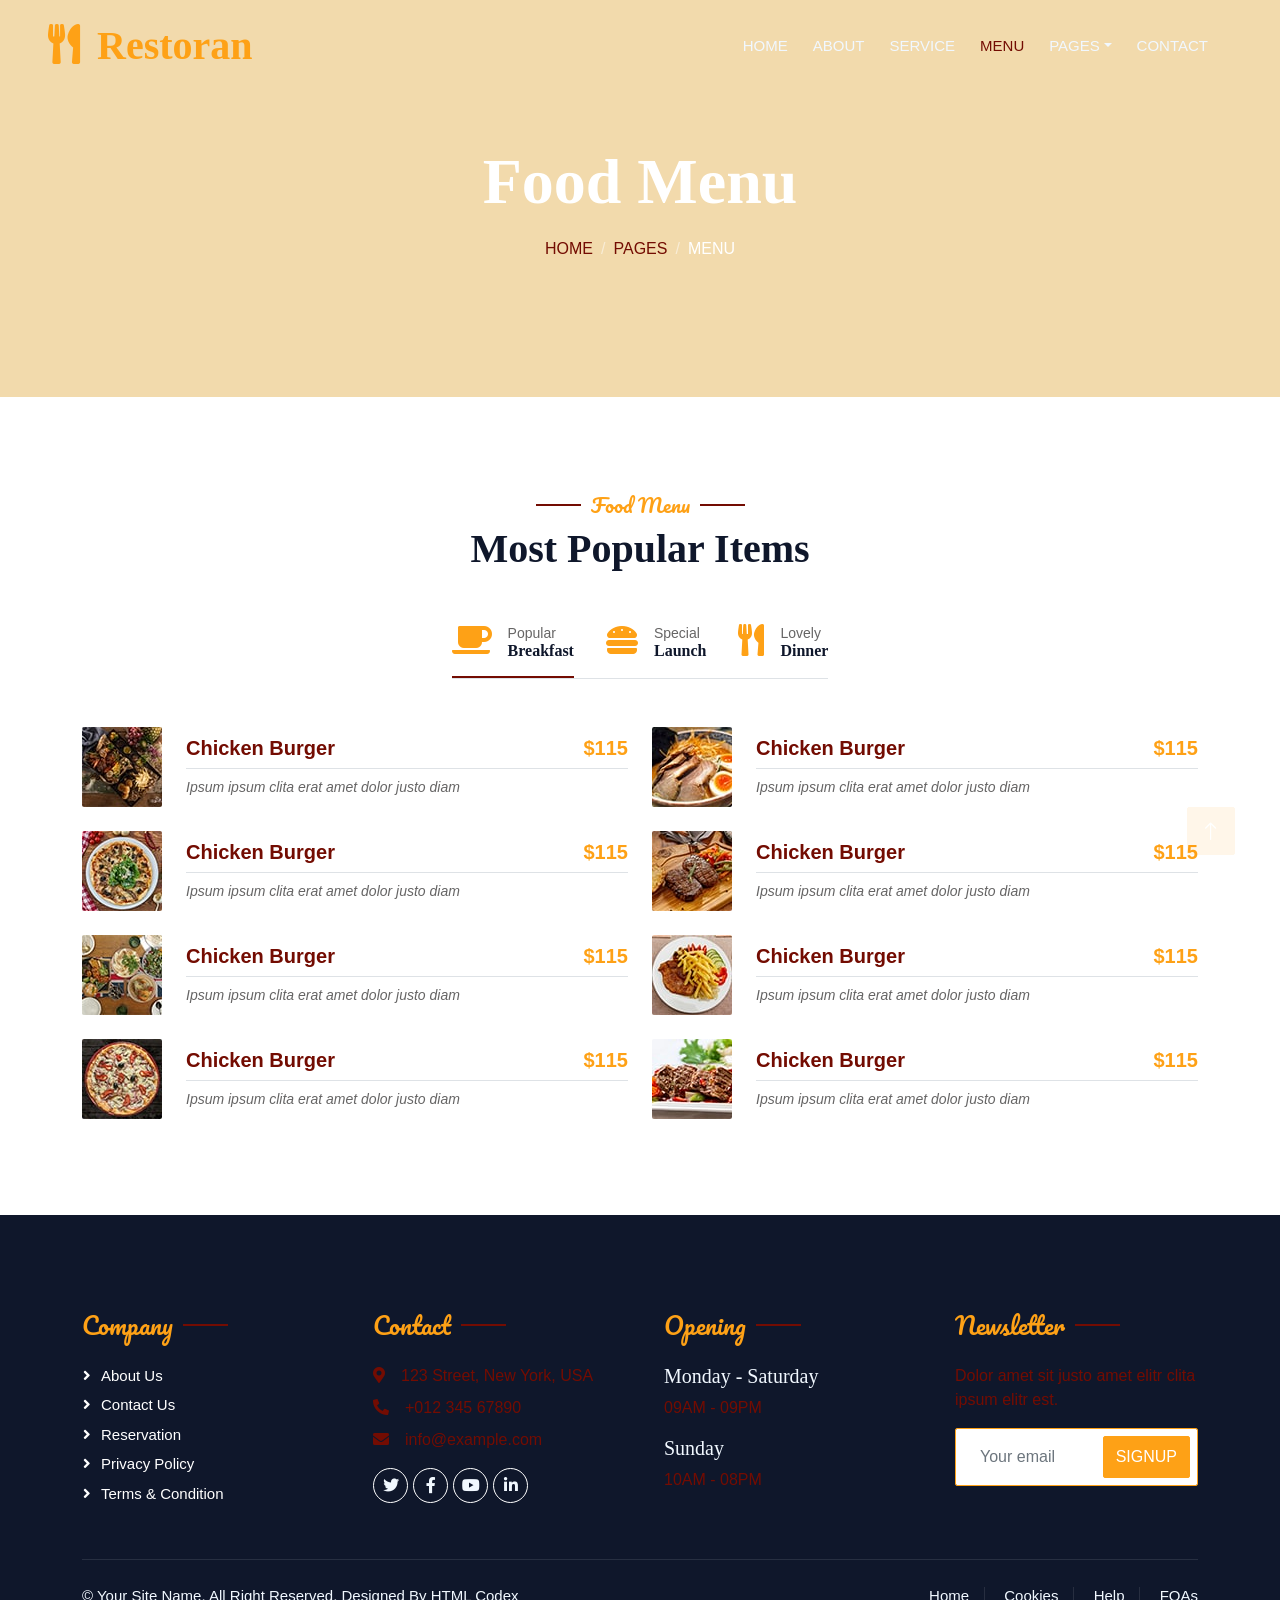
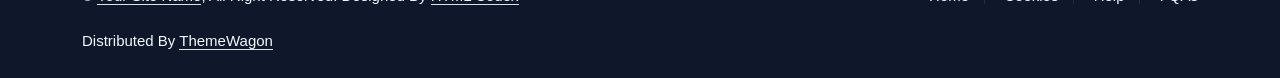
<file: menu.html>
<!DOCTYPE html>
<html lang="en">

<head>
    <meta charset="utf-8">
    <title>Restoran - Bootstrap Restaurant Template</title>
    <meta content="width=device-width, initial-scale=1.0" name="viewport">
    <meta content="" name="keywords">
    <meta content="" name="description">

    <!-- Favicon -->
    <link href="img/favicon.ico" rel="icon">

    <!-- Google Web Fonts -->
    <link rel="preconnect" href="https://fonts.googleapis.com">
    <link rel="preconnect" href="https://fonts.gstatic.com" crossorigin>
    <link href="https://fonts.googleapis.com/css2?family=Heebo:wght@400;500;600&family=Nunito:wght@600;700;800&family=Pacifico&display=swap" rel="stylesheet">

    <!-- Icon Font Stylesheet -->
    <link href="https://cdnjs.cloudflare.com/ajax/libs/font-awesome/5.10.0/css/all.min.css" rel="stylesheet">
    <link href="https://cdn.jsdelivr.net/npm/bootstrap-icons@1.4.1/font/bootstrap-icons.css" rel="stylesheet">

    <!-- Libraries Stylesheet -->
    <link href="lib/animate/animate.min.css" rel="stylesheet">
    <link href="lib/owlcarousel/assets/owl.carousel.min.css" rel="stylesheet">
    <link href="lib/tempusdominus/css/tempusdominus-bootstrap-4.min.css" rel="stylesheet" />

    <!-- Customized Bootstrap Stylesheet -->
    <link href="css/bootstrap.min.css" rel="stylesheet">

    <!-- Template Stylesheet -->
    <link href="css/style.css" rel="stylesheet">
</head>

<body>
    <div class="container-xxl bg-white p-0">
        <!-- Spinner Start -->
        <div id="spinner" class="show bg-white position-fixed translate-middle w-100 vh-100 top-50 start-50 d-flex align-items-center justify-content-center">
            <div class="spinner-border text-primary" style="width: 3rem; height: 3rem;" role="status">
                <span class="sr-only">Loading...</span>
            </div>
        </div>
        <!-- Spinner End -->


        <!-- Navbar & Hero Start -->
        <div class="container-xxl position-relative p-0">
            <nav class="navbar navbar-expand-lg navbar-dark bg-dark px-4 px-lg-5 py-3 py-lg-0">
                <a href="" class="navbar-brand p-0">
                    <h1 class="text-primary m-0"><i class="fa fa-utensils me-3"></i>Restoran</h1>
                    <!-- <img src="img/logo.png" alt="Logo"> -->
                </a>
                <button class="navbar-toggler" type="button" data-bs-toggle="collapse" data-bs-target="#navbarCollapse">
                    <span class="fa fa-bars"></span>
                </button>
                <div class="collapse navbar-collapse" id="navbarCollapse">
                    <div class="navbar-nav ms-auto py-0 pe-4">
                        <a href="index.html" class="nav-item nav-link">Home</a>
                        <a href="about.html" class="nav-item nav-link">About</a>
                        <a href="service.html" class="nav-item nav-link">Service</a>
                        <a href="menu.html" class="nav-item nav-link active">Menu</a>
                        <div class="nav-item dropdown">
                            <a href="#" class="nav-link dropdown-toggle" data-bs-toggle="dropdown">Pages</a>
                            <div class="dropdown-menu m-0">
                                <a href="booking.html" class="dropdown-item">Booking</a>
                                <a href="team.html" class="dropdown-item">Our Team</a>
                                <a href="testimonial.html" class="dropdown-item">Testimonial</a>
                            </div>
                        </div>
                        <a href="contact.html" class="nav-item nav-link">Contact</a>
                    
            </nav>

            <div class="container-xxl py-5 bg-dark hero-header mb-5">
                <div class="container text-center my-5 pt-5 pb-4">
                    <h1 class="display-3 text-white mb-3 animated slideInDown">Food Menu</h1>
                    <nav aria-label="breadcrumb">
                        <ol class="breadcrumb justify-content-center text-uppercase">
                            <li class="breadcrumb-item"><a href="#">Home</a></li>
                            <li class="breadcrumb-item"><a href="#">Pages</a></li>
                            <li class="breadcrumb-item text-white active" aria-current="page">Menu</li>
                        </ol>
                    </nav>
                </div>
            </div>
        </div>
        <!-- Navbar & Hero End -->


        <!-- Menu Start -->
        <div class="container-xxl py-5">
            <div class="container">
                <div class="text-center wow fadeInUp" data-wow-delay="0.1s">
                    <h5 class="section-title ff-secondary text-center text-primary fw-normal">Food Menu</h5>
                    <h1 class="mb-5">Most Popular Items</h1>
                </div>
                <div class="tab-class text-center wow fadeInUp" data-wow-delay="0.1s">
                    <ul class="nav nav-pills d-inline-flex justify-content-center border-bottom mb-5">
                        <li class="nav-item">
                            <a class="d-flex align-items-center text-start mx-3 ms-0 pb-3 active" data-bs-toggle="pill" href="#tab-1">
                                <i class="fa fa-coffee fa-2x text-primary"></i>
                                <div class="ps-3">
                                    <small class="text-body">Popular</small>
                                    <h6 class="mt-n1 mb-0">Breakfast</h6>
                                </div>
                            </a>
                        </li>
                        <li class="nav-item">
                            <a class="d-flex align-items-center text-start mx-3 pb-3" data-bs-toggle="pill" href="#tab-2">
                                <i class="fa fa-hamburger fa-2x text-primary"></i>
                                <div class="ps-3">
                                    <small class="text-body">Special</small>
                                    <h6 class="mt-n1 mb-0">Launch</h6>
                                </div>
                            </a>
                        </li>
                        <li class="nav-item">
                            <a class="d-flex align-items-center text-start mx-3 me-0 pb-3" data-bs-toggle="pill" href="#tab-3">
                                <i class="fa fa-utensils fa-2x text-primary"></i>
                                <div class="ps-3">
                                    <small class="text-body">Lovely</small>
                                    <h6 class="mt-n1 mb-0">Dinner</h6>
                                </div>
                            </a>
                        </li>
                    </ul>
                    <div class="tab-content">
                        <div id="tab-1" class="tab-pane fade show p-0 active">
                            <div class="row g-4">
                                <div class="col-lg-6">
                                    <div class="d-flex align-items-center">
                                        <img class="flex-shrink-0 img-fluid rounded" src="img/menu-1.jpg" alt="" style="width: 80px;">
                                        <div class="w-100 d-flex flex-column text-start ps-4">
                                            <h5 class="d-flex justify-content-between border-bottom pb-2">
                                                <span>Chicken Burger</span>
                                                <span class="text-primary">$115</span>
                                            </h5>
                                            <small class="fst-italic">Ipsum ipsum clita erat amet dolor justo diam</small>
                                        </div>
                                    </div>
                                </div>
                                <div class="col-lg-6">
                                    <div class="d-flex align-items-center">
                                        <img class="flex-shrink-0 img-fluid rounded" src="img/menu-2.jpg" alt="" style="width: 80px;">
                                        <div class="w-100 d-flex flex-column text-start ps-4">
                                            <h5 class="d-flex justify-content-between border-bottom pb-2">
                                                <span>Chicken Burger</span>
                                                <span class="text-primary">$115</span>
                                            </h5>
                                            <small class="fst-italic">Ipsum ipsum clita erat amet dolor justo diam</small>
                                        </div>
                                    </div>
                                </div>
                                <div class="col-lg-6">
                                    <div class="d-flex align-items-center">
                                        <img class="flex-shrink-0 img-fluid rounded" src="img/menu-3.jpg" alt="" style="width: 80px;">
                                        <div class="w-100 d-flex flex-column text-start ps-4">
                                            <h5 class="d-flex justify-content-between border-bottom pb-2">
                                                <span>Chicken Burger</span>
                                                <span class="text-primary">$115</span>
                                            </h5>
                                            <small class="fst-italic">Ipsum ipsum clita erat amet dolor justo diam</small>
                                        </div>
                                    </div>
                                </div>
                                <div class="col-lg-6">
                                    <div class="d-flex align-items-center">
                                        <img class="flex-shrink-0 img-fluid rounded" src="img/menu-4.jpg" alt="" style="width: 80px;">
                                        <div class="w-100 d-flex flex-column text-start ps-4">
                                            <h5 class="d-flex justify-content-between border-bottom pb-2">
                                                <span>Chicken Burger</span>
                                                <span class="text-primary">$115</span>
                                            </h5>
                                            <small class="fst-italic">Ipsum ipsum clita erat amet dolor justo diam</small>
                                        </div>
                                    </div>
                                </div>
                                <div class="col-lg-6">
                                    <div class="d-flex align-items-center">
                                        <img class="flex-shrink-0 img-fluid rounded" src="img/menu-5.jpg" alt="" style="width: 80px;">
                                        <div class="w-100 d-flex flex-column text-start ps-4">
                                            <h5 class="d-flex justify-content-between border-bottom pb-2">
                                                <span>Chicken Burger</span>
                                                <span class="text-primary">$115</span>
                                            </h5>
                                            <small class="fst-italic">Ipsum ipsum clita erat amet dolor justo diam</small>
                                        </div>
                                    </div>
                                </div>
                                <div class="col-lg-6">
                                    <div class="d-flex align-items-center">
                                        <img class="flex-shrink-0 img-fluid rounded" src="img/menu-6.jpg" alt="" style="width: 80px;">
                                        <div class="w-100 d-flex flex-column text-start ps-4">
                                            <h5 class="d-flex justify-content-between border-bottom pb-2">
                                                <span>Chicken Burger</span>
                                                <span class="text-primary">$115</span>
                                            </h5>
                                            <small class="fst-italic">Ipsum ipsum clita erat amet dolor justo diam</small>
                                        </div>
                                    </div>
                                </div>
                                <div class="col-lg-6">
                                    <div class="d-flex align-items-center">
                                        <img class="flex-shrink-0 img-fluid rounded" src="img/menu-7.jpg" alt="" style="width: 80px;">
                                        <div class="w-100 d-flex flex-column text-start ps-4">
                                            <h5 class="d-flex justify-content-between border-bottom pb-2">
                                                <span>Chicken Burger</span>
                                                <span class="text-primary">$115</span>
                                            </h5>
                                            <small class="fst-italic">Ipsum ipsum clita erat amet dolor justo diam</small>
                                        </div>
                                    </div>
                                </div>
                                <div class="col-lg-6">
                                    <div class="d-flex align-items-center">
                                        <img class="flex-shrink-0 img-fluid rounded" src="img/menu-8.jpg" alt="" style="width: 80px;">
                                        <div class="w-100 d-flex flex-column text-start ps-4">
                                            <h5 class="d-flex justify-content-between border-bottom pb-2">
                                                <span>Chicken Burger</span>
                                                <span class="text-primary">$115</span>
                                            </h5>
                                            <small class="fst-italic">Ipsum ipsum clita erat amet dolor justo diam</small>
                                        </div>
                                    </div>
                                </div>
                            </div>
                        </div>
                        <div id="tab-2" class="tab-pane fade show p-0">
                            <div class="row g-4">
                                <div class="col-lg-6">
                                    <div class="d-flex align-items-center">
                                        <img class="flex-shrink-0 img-fluid rounded" src="img/menu-1.jpg" alt="" style="width: 80px;">
                                        <div class="w-100 d-flex flex-column text-start ps-4">
                                            <h5 class="d-flex justify-content-between border-bottom pb-2">
                                                <span>Chicken Burger</span>
                                                <span class="text-primary">$115</span>
                                            </h5>
                                            <small class="fst-italic">Ipsum ipsum clita erat amet dolor justo diam</small>
                                        </div>
                                    </div>
                                </div>
                                <div class="col-lg-6">
                                    <div class="d-flex align-items-center">
                                        <img class="flex-shrink-0 img-fluid rounded" src="img/menu-2.jpg" alt="" style="width: 80px;">
                                        <div class="w-100 d-flex flex-column text-start ps-4">
                                            <h5 class="d-flex justify-content-between border-bottom pb-2">
                                                <span>Chicken Burger</span>
                                                <span class="text-primary">$115</span>
                                            </h5>
                                            <small class="fst-italic">Ipsum ipsum clita erat amet dolor justo diam</small>
                                        </div>
                                    </div>
                                </div>
                                <div class="col-lg-6">
                                    <div class="d-flex align-items-center">
                                        <img class="flex-shrink-0 img-fluid rounded" src="img/menu-3.jpg" alt="" style="width: 80px;">
                                        <div class="w-100 d-flex flex-column text-start ps-4">
                                            <h5 class="d-flex justify-content-between border-bottom pb-2">
                                                <span>Chicken Burger</span>
                                                <span class="text-primary">$115</span>
                                            </h5>
                                            <small class="fst-italic">Ipsum ipsum clita erat amet dolor justo diam</small>
                                        </div>
                                    </div>
                                </div>
                                <div class="col-lg-6">
                                    <div class="d-flex align-items-center">
                                        <img class="flex-shrink-0 img-fluid rounded" src="img/menu-4.jpg" alt="" style="width: 80px;">
                                        <div class="w-100 d-flex flex-column text-start ps-4">
                                            <h5 class="d-flex justify-content-between border-bottom pb-2">
                                                <span>Chicken Burger</span>
                                                <span class="text-primary">$115</span>
                                            </h5>
                                            <small class="fst-italic">Ipsum ipsum clita erat amet dolor justo diam</small>
                                        </div>
                                    </div>
                                </div>
                                <div class="col-lg-6">
                                    <div class="d-flex align-items-center">
                                        <img class="flex-shrink-0 img-fluid rounded" src="img/menu-5.jpg" alt="" style="width: 80px;">
                                        <div class="w-100 d-flex flex-column text-start ps-4">
                                            <h5 class="d-flex justify-content-between border-bottom pb-2">
                                                <span>Chicken Burger</span>
                                                <span class="text-primary">$115</span>
                                            </h5>
                                            <small class="fst-italic">Ipsum ipsum clita erat amet dolor justo diam</small>
                                        </div>
                                    </div>
                                </div>
                                <div class="col-lg-6">
                                    <div class="d-flex align-items-center">
                                        <img class="flex-shrink-0 img-fluid rounded" src="img/menu-6.jpg" alt="" style="width: 80px;">
                                        <div class="w-100 d-flex flex-column text-start ps-4">
                                            <h5 class="d-flex justify-content-between border-bottom pb-2">
                                                <span>Chicken Burger</span>
                                                <span class="text-primary">$115</span>
                                            </h5>
                                            <small class="fst-italic">Ipsum ipsum clita erat amet dolor justo diam</small>
                                        </div>
                                    </div>
                                </div>
                                <div class="col-lg-6">
                                    <div class="d-flex align-items-center">
                                        <img class="flex-shrink-0 img-fluid rounded" src="img/menu-7.jpg" alt="" style="width: 80px;">
                                        <div class="w-100 d-flex flex-column text-start ps-4">
                                            <h5 class="d-flex justify-content-between border-bottom pb-2">
                                                <span>Chicken Burger</span>
                                                <span class="text-primary">$115</span>
                                            </h5>
                                            <small class="fst-italic">Ipsum ipsum clita erat amet dolor justo diam</small>
                                        </div>
                                    </div>
                                </div>
                                <div class="col-lg-6">
                                    <div class="d-flex align-items-center">
                                        <img class="flex-shrink-0 img-fluid rounded" src="img/menu-8.jpg" alt="" style="width: 80px;">
                                        <div class="w-100 d-flex flex-column text-start ps-4">
                                            <h5 class="d-flex justify-content-between border-bottom pb-2">
                                                <span>Chicken Burger</span>
                                                <span class="text-primary">$115</span>
                                            </h5>
                                            <small class="fst-italic">Ipsum ipsum clita erat amet dolor justo diam</small>
                                        </div>
                                    </div>
                                </div>
                            </div>
                        </div>
                        <div id="tab-3" class="tab-pane fade show p-0">
                            <div class="row g-4">
                                <div class="col-lg-6">
                                    <div class="d-flex align-items-center">
                                        <img class="flex-shrink-0 img-fluid rounded" src="img/menu-1.jpg" alt="" style="width: 80px;">
                                        <div class="w-100 d-flex flex-column text-start ps-4">
                                            <h5 class="d-flex justify-content-between border-bottom pb-2">
                                                <span>Chicken Burger</span>
                                                <span class="text-primary">$115</span>
                                            </h5>
                                            <small class="fst-italic">Ipsum ipsum clita erat amet dolor justo diam</small>
                                        </div>
                                    </div>
                                </div>
                                <div class="col-lg-6">
                                    <div class="d-flex align-items-center">
                                        <img class="flex-shrink-0 img-fluid rounded" src="img/menu-2.jpg" alt="" style="width: 80px;">
                                        <div class="w-100 d-flex flex-column text-start ps-4">
                                            <h5 class="d-flex justify-content-between border-bottom pb-2">
                                                <span>Chicken Burger</span>
                                                <span class="text-primary">$115</span>
                                            </h5>
                                            <small class="fst-italic">Ipsum ipsum clita erat amet dolor justo diam</small>
                                        </div>
                                    </div>
                                </div>
                                <div class="col-lg-6">
                                    <div class="d-flex align-items-center">
                                        <img class="flex-shrink-0 img-fluid rounded" src="img/menu-3.jpg" alt="" style="width: 80px;">
                                        <div class="w-100 d-flex flex-column text-start ps-4">
                                            <h5 class="d-flex justify-content-between border-bottom pb-2">
                                                <span>Chicken Burger</span>
                                                <span class="text-primary">$115</span>
                                            </h5>
                                            <small class="fst-italic">Ipsum ipsum clita erat amet dolor justo diam</small>
                                        </div>
                                    </div>
                                </div>
                                <div class="col-lg-6">
                                    <div class="d-flex align-items-center">
                                        <img class="flex-shrink-0 img-fluid rounded" src="img/menu-4.jpg" alt="" style="width: 80px;">
                                        <div class="w-100 d-flex flex-column text-start ps-4">
                                            <h5 class="d-flex justify-content-between border-bottom pb-2">
                                                <span>Chicken Burger</span>
                                                <span class="text-primary">$115</span>
                                            </h5>
                                            <small class="fst-italic">Ipsum ipsum clita erat amet dolor justo diam</small>
                                        </div>
                                    </div>
                                </div>
                                <div class="col-lg-6">
                                    <div class="d-flex align-items-center">
                                        <img class="flex-shrink-0 img-fluid rounded" src="img/menu-5.jpg" alt="" style="width: 80px;">
                                        <div class="w-100 d-flex flex-column text-start ps-4">
                                            <h5 class="d-flex justify-content-between border-bottom pb-2">
                                                <span>Chicken Burger</span>
                                                <span class="text-primary">$115</span>
                                            </h5>
                                            <small class="fst-italic">Ipsum ipsum clita erat amet dolor justo diam</small>
                                        </div>
                                    </div>
                                </div>
                                <div class="col-lg-6">
                                    <div class="d-flex align-items-center">
                                        <img class="flex-shrink-0 img-fluid rounded" src="img/menu-6.jpg" alt="" style="width: 80px;">
                                        <div class="w-100 d-flex flex-column text-start ps-4">
                                            <h5 class="d-flex justify-content-between border-bottom pb-2">
                                                <span>Chicken Burger</span>
                                                <span class="text-primary">$115</span>
                                            </h5>
                                            <small class="fst-italic">Ipsum ipsum clita erat amet dolor justo diam</small>
                                        </div>
                                    </div>
                                </div>
                                <div class="col-lg-6">
                                    <div class="d-flex align-items-center">
                                        <img class="flex-shrink-0 img-fluid rounded" src="img/menu-7.jpg" alt="" style="width: 80px;">
                                        <div class="w-100 d-flex flex-column text-start ps-4">
                                            <h5 class="d-flex justify-content-between border-bottom pb-2">
                                                <span>Chicken Burger</span>
                                                <span class="text-primary">$115</span>
                                            </h5>
                                            <small class="fst-italic">Ipsum ipsum clita erat amet dolor justo diam</small>
                                        </div>
                                    </div>
                                </div>
                                <div class="col-lg-6">
                                    <div class="d-flex align-items-center">
                                        <img class="flex-shrink-0 img-fluid rounded" src="img/menu-8.jpg" alt="" style="width: 80px;">
                                        <div class="w-100 d-flex flex-column text-start ps-4">
                                            <h5 class="d-flex justify-content-between border-bottom pb-2">
                                                <span>Chicken Burger</span>
                                                <span class="text-primary">$115</span>
                                            </h5>
                                            <small class="fst-italic">Ipsum ipsum clita erat amet dolor justo diam</small>
                                        </div>
                                    </div>
                                </div>
                            </div>
                        </div>
                    </div>
                </div>
            </div>
        </div>
        <!-- Menu End -->
        

        <!-- Footer Start -->
        <div class="container-fluid bg-dark text-light footer pt-5 mt-5 wow fadeIn" data-wow-delay="0.1s">
            <div class="container py-5">
                <div class="row g-5">
                    <div class="col-lg-3 col-md-6">
                        <h4 class="section-title ff-secondary text-start text-primary fw-normal mb-4">Company</h4>
                        <a class="btn btn-link" href="">About Us</a>
                        <a class="btn btn-link" href="">Contact Us</a>
                        <a class="btn btn-link" href="">Reservation</a>
                        <a class="btn btn-link" href="">Privacy Policy</a>
                        <a class="btn btn-link" href="">Terms & Condition</a>
                    </div>
                    <div class="col-lg-3 col-md-6">
                        <h4 class="section-title ff-secondary text-start text-primary fw-normal mb-4">Contact</h4>
                        <p class="mb-2"><i class="fa fa-map-marker-alt me-3"></i>123 Street, New York, USA</p>
                        <p class="mb-2"><i class="fa fa-phone-alt me-3"></i>+012 345 67890</p>
                        <p class="mb-2"><i class="fa fa-envelope me-3"></i>info@example.com</p>
                        <div class="d-flex pt-2">
                            <a class="btn btn-outline-light btn-social" href=""><i class="fab fa-twitter"></i></a>
                            <a class="btn btn-outline-light btn-social" href=""><i class="fab fa-facebook-f"></i></a>
                            <a class="btn btn-outline-light btn-social" href=""><i class="fab fa-youtube"></i></a>
                            <a class="btn btn-outline-light btn-social" href=""><i class="fab fa-linkedin-in"></i></a>
                        </div>
                    </div>
                    <div class="col-lg-3 col-md-6">
                        <h4 class="section-title ff-secondary text-start text-primary fw-normal mb-4">Opening</h4>
                        <h5 class="text-light fw-normal">Monday - Saturday</h5>
                        <p>09AM - 09PM</p>
                        <h5 class="text-light fw-normal">Sunday</h5>
                        <p>10AM - 08PM</p>
                    </div>
                    <div class="col-lg-3 col-md-6">
                        <h4 class="section-title ff-secondary text-start text-primary fw-normal mb-4">Newsletter</h4>
                        <p>Dolor amet sit justo amet elitr clita ipsum elitr est.</p>
                        <div class="position-relative mx-auto" style="max-width: 400px;">
                            <input class="form-control border-primary w-100 py-3 ps-4 pe-5" type="text" placeholder="Your email">
                            <button type="button" class="btn btn-primary py-2 position-absolute top-0 end-0 mt-2 me-2">SignUp</button>
                        </div>
                    </div>
                </div>
            </div>
            <div class="container">
                <div class="copyright">
                    <div class="row">
                        <div class="col-md-6 text-center text-md-start mb-3 mb-md-0">
                            &copy; <a class="border-bottom" href="#">Your Site Name</a>, All Right Reserved. 
							
							<!--/*** This template is free as long as you keep the footer author’s credit link/attribution link/backlink. If you'd like to use the template without the footer author’s credit link/attribution link/backlink, you can purchase the Credit Removal License from "https://htmlcodex.com/credit-removal". Thank you for your support. ***/-->
							Designed By <a class="border-bottom" href="https://htmlcodex.com">HTML Codex</a><br><br>
                            Distributed By <a class="border-bottom" href="https://themewagon.com" target="_blank">ThemeWagon</a>
                        </div>
                        <div class="col-md-6 text-center text-md-end">
                            <div class="footer-menu">
                                <a href="">Home</a>
                                <a href="">Cookies</a>
                                <a href="">Help</a>
                                <a href="">FQAs</a>
                            </div>
                        </div>
                    </div>
                </div>
            </div>
        </div>
        <!-- Footer End -->


        <!-- Back to Top -->
        <a href="#" class="btn btn-lg btn-primary btn-lg-square back-to-top"><i class="bi bi-arrow-up"></i></a>
    </div>

    <!-- JavaScript Libraries -->
    <script src="https://code.jquery.com/jquery-3.4.1.min.js"></script>
    <script src="https://cdn.jsdelivr.net/npm/bootstrap@5.0.0/dist/js/bootstrap.bundle.min.js"></script>
    <script src="lib/wow/wow.min.js"></script>
    <script src="lib/easing/easing.min.js"></script>
    <script src="lib/waypoints/waypoints.min.js"></script>
    <script src="lib/counterup/counterup.min.js"></script>
    <script src="lib/owlcarousel/owl.carousel.min.js"></script>
    <script src="lib/tempusdominus/js/moment.min.js"></script>
    <script src="lib/tempusdominus/js/moment-timezone.min.js"></script>
    <script src="lib/tempusdominus/js/tempusdominus-bootstrap-4.min.js"></script>

    <!-- Template Javascript -->
    <script src="js/main.js"></script>
</body>

</html>
</file>
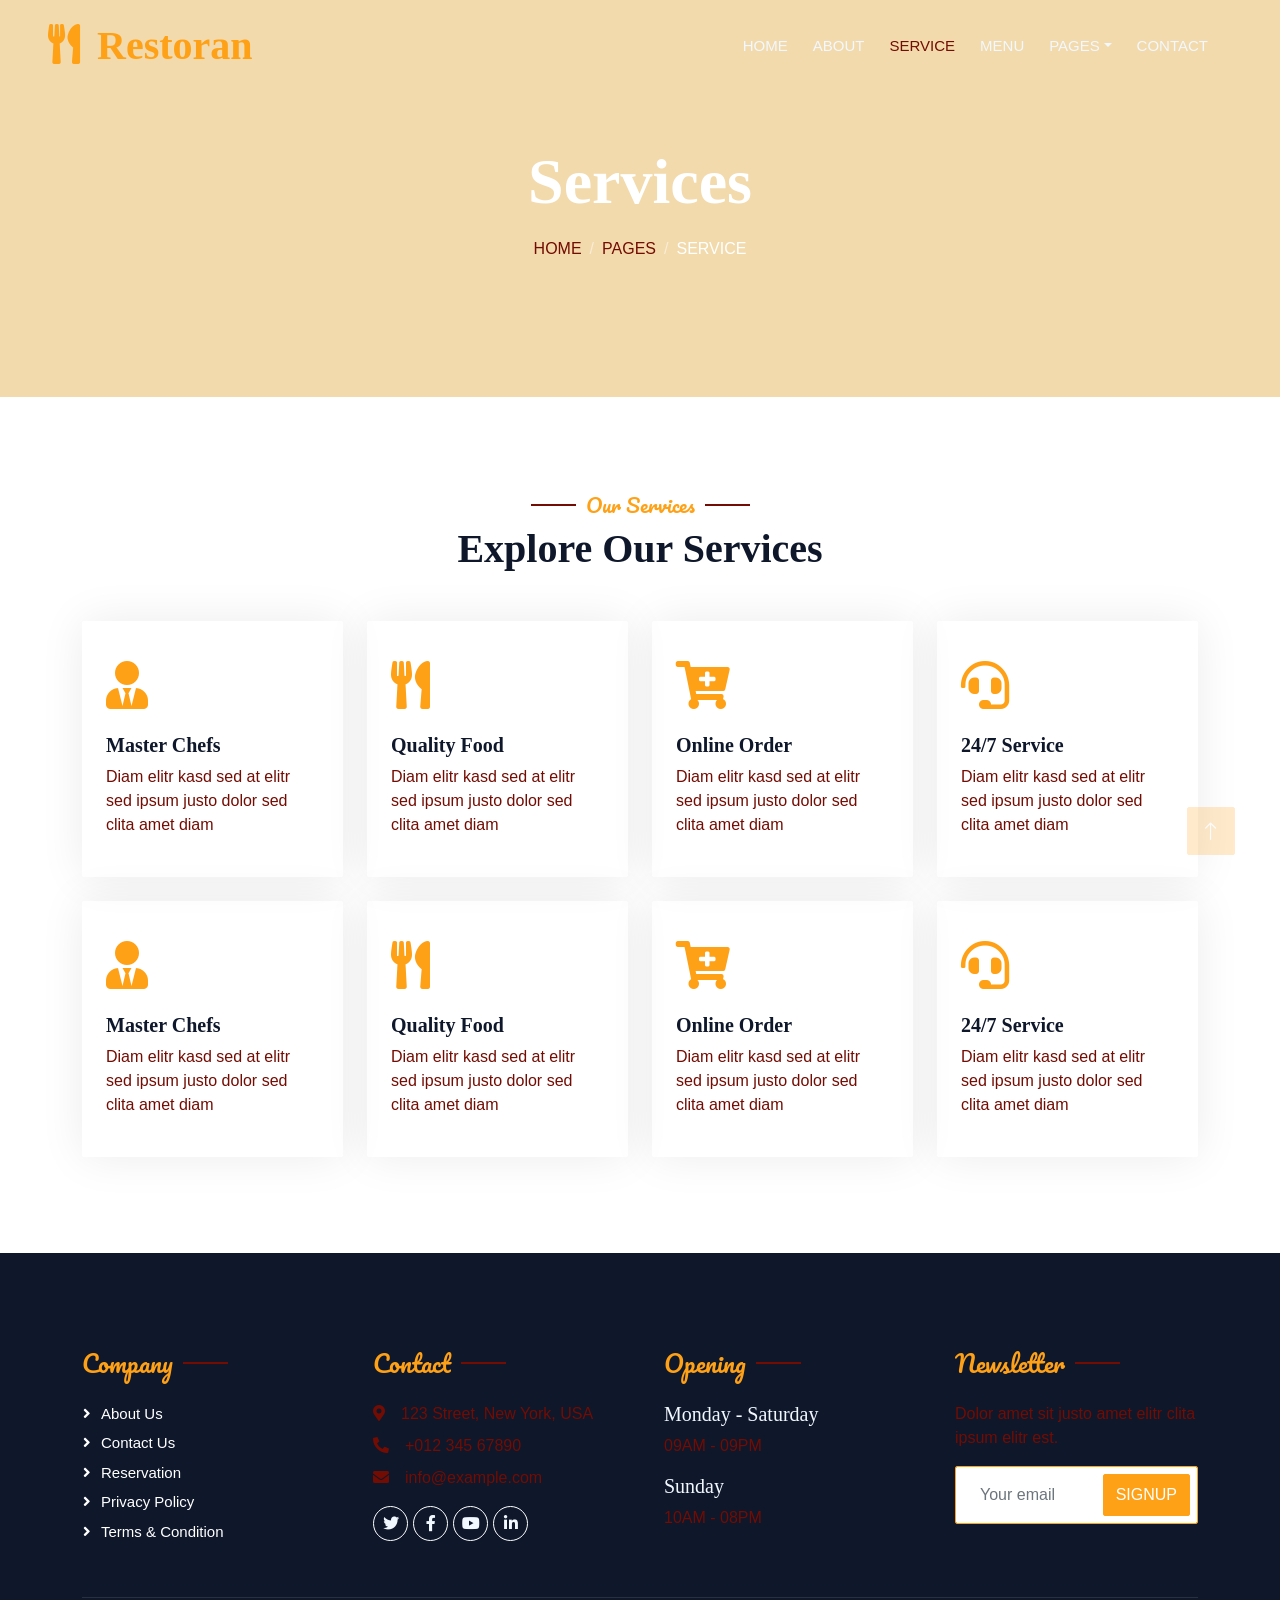
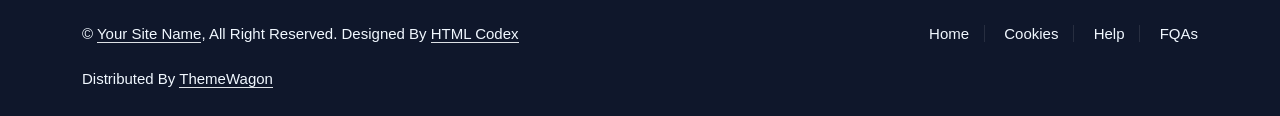
<file: service.html>
<!DOCTYPE html>
<html lang="en">

<head>
    <meta charset="utf-8">
    <title>Restoran - Bootstrap Restaurant Template</title>
    <meta content="width=device-width, initial-scale=1.0" name="viewport">
    <meta content="" name="keywords">
    <meta content="" name="description">

    <!-- Favicon -->
    <link href="img/favicon.ico" rel="icon">

    <!-- Google Web Fonts -->
    <link rel="preconnect" href="https://fonts.googleapis.com">
    <link rel="preconnect" href="https://fonts.gstatic.com" crossorigin>
    <link href="https://fonts.googleapis.com/css2?family=Heebo:wght@400;500;600&family=Nunito:wght@600;700;800&family=Pacifico&display=swap" rel="stylesheet">

    <!-- Icon Font Stylesheet -->
    <link href="https://cdnjs.cloudflare.com/ajax/libs/font-awesome/5.10.0/css/all.min.css" rel="stylesheet">
    <link href="https://cdn.jsdelivr.net/npm/bootstrap-icons@1.4.1/font/bootstrap-icons.css" rel="stylesheet">

    <!-- Libraries Stylesheet -->
    <link href="lib/animate/animate.min.css" rel="stylesheet">
    <link href="lib/owlcarousel/assets/owl.carousel.min.css" rel="stylesheet">
    <link href="lib/tempusdominus/css/tempusdominus-bootstrap-4.min.css" rel="stylesheet" />

    <!-- Customized Bootstrap Stylesheet -->
    <link href="css/bootstrap.min.css" rel="stylesheet">

    <!-- Template Stylesheet -->
    <link href="css/style.css" rel="stylesheet">
</head>

<body>
    <div class="container-xxl bg-white p-0">
        <!-- Spinner Start -->
        <div id="spinner" class="show bg-white position-fixed translate-middle w-100 vh-100 top-50 start-50 d-flex align-items-center justify-content-center">
            <div class="spinner-border text-primary" style="width: 3rem; height: 3rem;" role="status">
                <span class="sr-only">Loading...</span>
            </div>
        </div>
        <!-- Spinner End -->


        <!-- Navbar & Hero Start -->
        <div class="container-xxl position-relative p-0">
            <nav class="navbar navbar-expand-lg navbar-dark bg-dark px-4 px-lg-5 py-3 py-lg-0">
                <a href="" class="navbar-brand p-0">
                    <h1 class="text-primary m-0"><i class="fa fa-utensils me-3"></i>Restoran</h1>
                    <!-- <img src="img/logo.png" alt="Logo"> -->
                </a>
                <button class="navbar-toggler" type="button" data-bs-toggle="collapse" data-bs-target="#navbarCollapse">
                    <span class="fa fa-bars"></span>
                </button>
                <div class="collapse navbar-collapse" id="navbarCollapse">
                    <div class="navbar-nav ms-auto py-0 pe-4">
                        <a href="index.html" class="nav-item nav-link">Home</a>
                        <a href="about.html" class="nav-item nav-link">About</a>
                        <a href="service.html" class="nav-item nav-link active">Service</a>
                        <a href="menu.html" class="nav-item nav-link">Menu</a>
                        <div class="nav-item dropdown">
                            <a href="#" class="nav-link dropdown-toggle" data-bs-toggle="dropdown">Pages</a>
                            <div class="dropdown-menu m-0">
                                <a href="booking.html" class="dropdown-item">Booking</a>
                                <a href="team.html" class="dropdown-item">Our Team</a>
                                <a href="testimonial.html" class="dropdown-item">Testimonial</a>
                            </div>
                        </div>
                        <a href="contact.html" class="nav-item nav-link">Contact</a>
                    
            </nav>

            <div class="container-xxl py-5 bg-dark hero-header mb-5">
                <div class="container text-center my-5 pt-5 pb-4">
                    <h1 class="display-3 text-white mb-3 animated slideInDown">Services</h1>
                    <nav aria-label="breadcrumb">
                        <ol class="breadcrumb justify-content-center text-uppercase">
                            <li class="breadcrumb-item"><a href="#">Home</a></li>
                            <li class="breadcrumb-item"><a href="#">Pages</a></li>
                            <li class="breadcrumb-item text-white active" aria-current="page">Service</li>
                        </ol>
                    </nav>
                </div>
            </div>
        </div>
        <!-- Navbar & Hero End -->


        <!-- Service Start -->
        <div class="container-xxl py-5">
            <div class="container">
                <div class="text-center wow fadeInUp" data-wow-delay="0.1s">
                    <h5 class="section-title ff-secondary text-center text-primary fw-normal">Our Services</h5>
                    <h1 class="mb-5">Explore Our Services</h1>
                </div>
                <div class="row g-4">
                    <div class="col-lg-3 col-sm-6 wow fadeInUp" data-wow-delay="0.1s">
                        <div class="service-item rounded pt-3">
                            <div class="p-4">
                                <i class="fa fa-3x fa-user-tie text-primary mb-4"></i>
                                <h5>Master Chefs</h5>
                                <p>Diam elitr kasd sed at elitr sed ipsum justo dolor sed clita amet diam</p>
                            </div>
                        </div>
                    </div>
                    <div class="col-lg-3 col-sm-6 wow fadeInUp" data-wow-delay="0.3s">
                        <div class="service-item rounded pt-3">
                            <div class="p-4">
                                <i class="fa fa-3x fa-utensils text-primary mb-4"></i>
                                <h5>Quality Food</h5>
                                <p>Diam elitr kasd sed at elitr sed ipsum justo dolor sed clita amet diam</p>
                            </div>
                        </div>
                    </div>
                    <div class="col-lg-3 col-sm-6 wow fadeInUp" data-wow-delay="0.5s">
                        <div class="service-item rounded pt-3">
                            <div class="p-4">
                                <i class="fa fa-3x fa-cart-plus text-primary mb-4"></i>
                                <h5>Online Order</h5>
                                <p>Diam elitr kasd sed at elitr sed ipsum justo dolor sed clita amet diam</p>
                            </div>
                        </div>
                    </div>
                    <div class="col-lg-3 col-sm-6 wow fadeInUp" data-wow-delay="0.7s">
                        <div class="service-item rounded pt-3">
                            <div class="p-4">
                                <i class="fa fa-3x fa-headset text-primary mb-4"></i>
                                <h5>24/7 Service</h5>
                                <p>Diam elitr kasd sed at elitr sed ipsum justo dolor sed clita amet diam</p>
                            </div>
                        </div>
                    </div>
                    <div class="col-lg-3 col-sm-6 wow fadeInUp" data-wow-delay="0.1s">
                        <div class="service-item rounded pt-3">
                            <div class="p-4">
                                <i class="fa fa-3x fa-user-tie text-primary mb-4"></i>
                                <h5>Master Chefs</h5>
                                <p>Diam elitr kasd sed at elitr sed ipsum justo dolor sed clita amet diam</p>
                            </div>
                        </div>
                    </div>
                    <div class="col-lg-3 col-sm-6 wow fadeInUp" data-wow-delay="0.3s">
                        <div class="service-item rounded pt-3">
                            <div class="p-4">
                                <i class="fa fa-3x fa-utensils text-primary mb-4"></i>
                                <h5>Quality Food</h5>
                                <p>Diam elitr kasd sed at elitr sed ipsum justo dolor sed clita amet diam</p>
                            </div>
                        </div>
                    </div>
                    <div class="col-lg-3 col-sm-6 wow fadeInUp" data-wow-delay="0.5s">
                        <div class="service-item rounded pt-3">
                            <div class="p-4">
                                <i class="fa fa-3x fa-cart-plus text-primary mb-4"></i>
                                <h5>Online Order</h5>
                                <p>Diam elitr kasd sed at elitr sed ipsum justo dolor sed clita amet diam</p>
                            </div>
                        </div>
                    </div>
                    <div class="col-lg-3 col-sm-6 wow fadeInUp" data-wow-delay="0.7s">
                        <div class="service-item rounded pt-3">
                            <div class="p-4">
                                <i class="fa fa-3x fa-headset text-primary mb-4"></i>
                                <h5>24/7 Service</h5>
                                <p>Diam elitr kasd sed at elitr sed ipsum justo dolor sed clita amet diam</p>
                            </div>
                        </div>
                    </div>
                </div>
            </div>
        </div>
        <!-- Service End -->
        

        <!-- Footer Start -->
        <div class="container-fluid bg-dark text-light footer pt-5 mt-5 wow fadeIn" data-wow-delay="0.1s">
            <div class="container py-5">
                <div class="row g-5">
                    <div class="col-lg-3 col-md-6">
                        <h4 class="section-title ff-secondary text-start text-primary fw-normal mb-4">Company</h4>
                        <a class="btn btn-link" href="">About Us</a>
                        <a class="btn btn-link" href="">Contact Us</a>
                        <a class="btn btn-link" href="">Reservation</a>
                        <a class="btn btn-link" href="">Privacy Policy</a>
                        <a class="btn btn-link" href="">Terms & Condition</a>
                    </div>
                    <div class="col-lg-3 col-md-6">
                        <h4 class="section-title ff-secondary text-start text-primary fw-normal mb-4">Contact</h4>
                        <p class="mb-2"><i class="fa fa-map-marker-alt me-3"></i>123 Street, New York, USA</p>
                        <p class="mb-2"><i class="fa fa-phone-alt me-3"></i>+012 345 67890</p>
                        <p class="mb-2"><i class="fa fa-envelope me-3"></i>info@example.com</p>
                        <div class="d-flex pt-2">
                            <a class="btn btn-outline-light btn-social" href=""><i class="fab fa-twitter"></i></a>
                            <a class="btn btn-outline-light btn-social" href=""><i class="fab fa-facebook-f"></i></a>
                            <a class="btn btn-outline-light btn-social" href=""><i class="fab fa-youtube"></i></a>
                            <a class="btn btn-outline-light btn-social" href=""><i class="fab fa-linkedin-in"></i></a>
                        </div>
                    </div>
                    <div class="col-lg-3 col-md-6">
                        <h4 class="section-title ff-secondary text-start text-primary fw-normal mb-4">Opening</h4>
                        <h5 class="text-light fw-normal">Monday - Saturday</h5>
                        <p>09AM - 09PM</p>
                        <h5 class="text-light fw-normal">Sunday</h5>
                        <p>10AM - 08PM</p>
                    </div>
                    <div class="col-lg-3 col-md-6">
                        <h4 class="section-title ff-secondary text-start text-primary fw-normal mb-4">Newsletter</h4>
                        <p>Dolor amet sit justo amet elitr clita ipsum elitr est.</p>
                        <div class="position-relative mx-auto" style="max-width: 400px;">
                            <input class="form-control border-primary w-100 py-3 ps-4 pe-5" type="text" placeholder="Your email">
                            <button type="button" class="btn btn-primary py-2 position-absolute top-0 end-0 mt-2 me-2">SignUp</button>
                        </div>
                    </div>
                </div>
            </div>
            <div class="container">
                <div class="copyright">
                    <div class="row">
                        <div class="col-md-6 text-center text-md-start mb-3 mb-md-0">
                            &copy; <a class="border-bottom" href="#">Your Site Name</a>, All Right Reserved. 
							
							<!--/*** This template is free as long as you keep the footer author’s credit link/attribution link/backlink. If you'd like to use the template without the footer author’s credit link/attribution link/backlink, you can purchase the Credit Removal License from "https://htmlcodex.com/credit-removal". Thank you for your support. ***/-->
							Designed By <a class="border-bottom" href="https://htmlcodex.com">HTML Codex</a><br><br>
                            Distributed By <a class="border-bottom" href="https://themewagon.com" target="_blank">ThemeWagon</a>
                        </div>
                        <div class="col-md-6 text-center text-md-end">
                            <div class="footer-menu">
                                <a href="">Home</a>
                                <a href="">Cookies</a>
                                <a href="">Help</a>
                                <a href="">FQAs</a>
                            </div>
                        </div>
                    </div>
                </div>
            </div>
        </div>
        <!-- Footer End -->


        <!-- Back to Top -->
        <a href="#" class="btn btn-lg btn-primary btn-lg-square back-to-top"><i class="bi bi-arrow-up"></i></a>
    </div>

    <!-- JavaScript Libraries -->
    <script src="https://code.jquery.com/jquery-3.4.1.min.js"></script>
    <script src="https://cdn.jsdelivr.net/npm/bootstrap@5.0.0/dist/js/bootstrap.bundle.min.js"></script>
    <script src="lib/wow/wow.min.js"></script>
    <script src="lib/easing/easing.min.js"></script>
    <script src="lib/waypoints/waypoints.min.js"></script>
    <script src="lib/counterup/counterup.min.js"></script>
    <script src="lib/owlcarousel/owl.carousel.min.js"></script>
    <script src="lib/tempusdominus/js/moment.min.js"></script>
    <script src="lib/tempusdominus/js/moment-timezone.min.js"></script>
    <script src="lib/tempusdominus/js/tempusdominus-bootstrap-4.min.js"></script>

    <!-- Template Javascript -->
    <script src="js/main.js"></script>
</body>

</html>
</file>
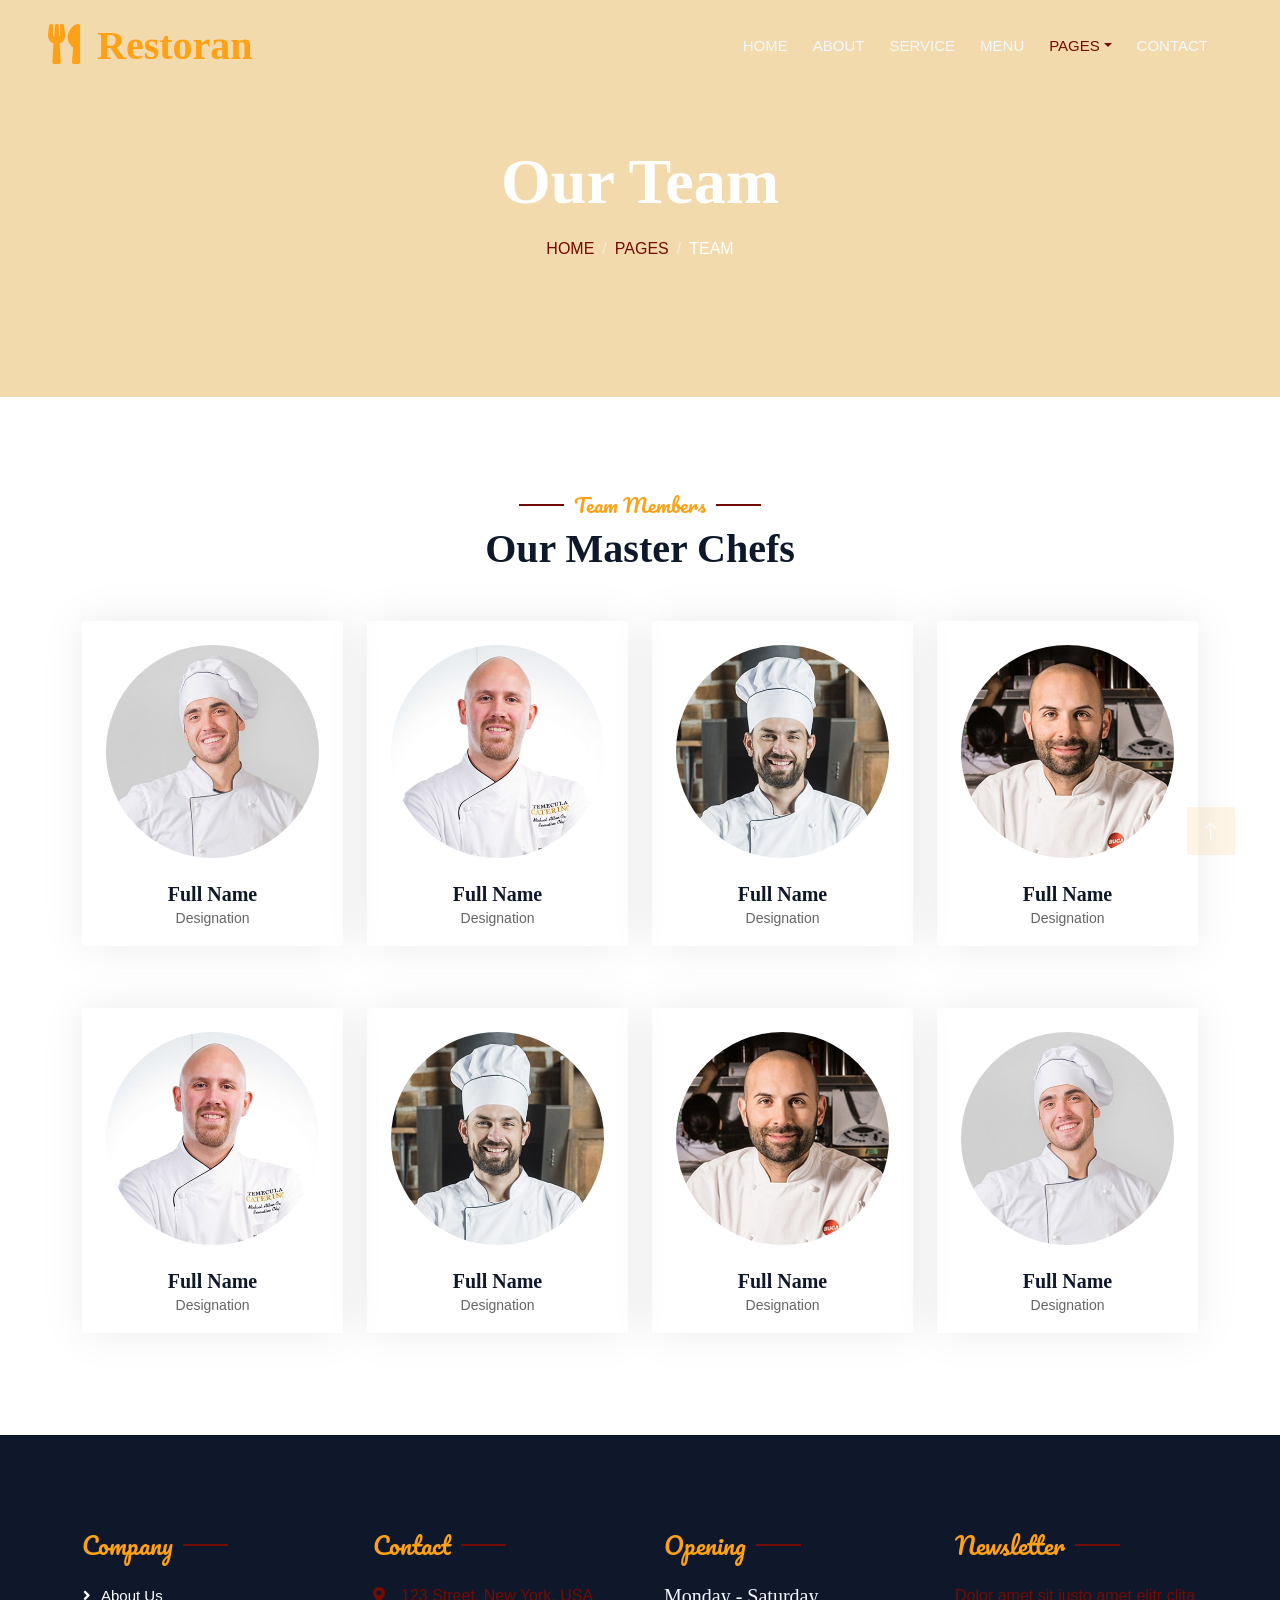
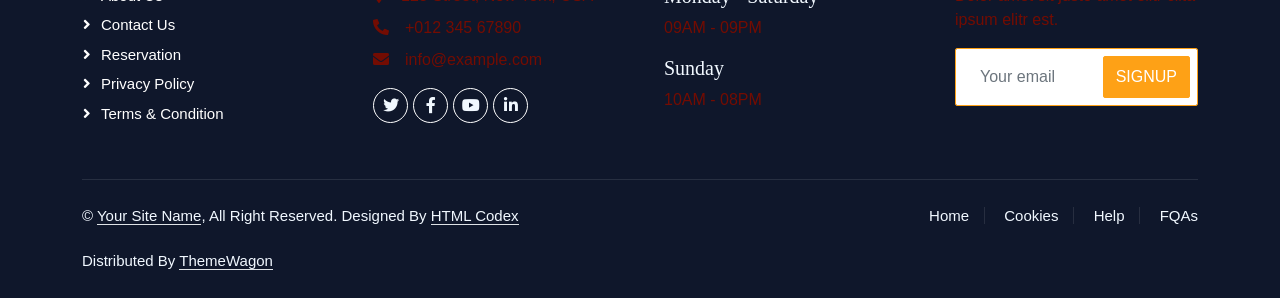
<file: team.html>
<!DOCTYPE html>
<html lang="en">

<head>
    <meta charset="utf-8">
    <title>Restoran - Bootstrap Restaurant Template</title>
    <meta content="width=device-width, initial-scale=1.0" name="viewport">
    <meta content="" name="keywords">
    <meta content="" name="description">

    <!-- Favicon -->
    <link href="img/favicon.ico" rel="icon">

    <!-- Google Web Fonts -->
    <link rel="preconnect" href="https://fonts.googleapis.com">
    <link rel="preconnect" href="https://fonts.gstatic.com" crossorigin>
    <link href="https://fonts.googleapis.com/css2?family=Heebo:wght@400;500;600&family=Nunito:wght@600;700;800&family=Pacifico&display=swap" rel="stylesheet">

    <!-- Icon Font Stylesheet -->
    <link href="https://cdnjs.cloudflare.com/ajax/libs/font-awesome/5.10.0/css/all.min.css" rel="stylesheet">
    <link href="https://cdn.jsdelivr.net/npm/bootstrap-icons@1.4.1/font/bootstrap-icons.css" rel="stylesheet">

    <!-- Libraries Stylesheet -->
    <link href="lib/animate/animate.min.css" rel="stylesheet">
    <link href="lib/owlcarousel/assets/owl.carousel.min.css" rel="stylesheet">
    <link href="lib/tempusdominus/css/tempusdominus-bootstrap-4.min.css" rel="stylesheet" />

    <!-- Customized Bootstrap Stylesheet -->
    <link href="css/bootstrap.min.css" rel="stylesheet">

    <!-- Template Stylesheet -->
    <link href="css/style.css" rel="stylesheet">
</head>

<body>
    <div class="container-xxl bg-white p-0">
        <!-- Spinner Start -->
        <div id="spinner" class="show bg-white position-fixed translate-middle w-100 vh-100 top-50 start-50 d-flex align-items-center justify-content-center">
            <div class="spinner-border text-primary" style="width: 3rem; height: 3rem;" role="status">
                <span class="sr-only">Loading...</span>
            </div>
        </div>
        <!-- Spinner End -->


        <!-- Navbar & Hero Start -->
        <div class="container-xxl position-relative p-0">
            <nav class="navbar navbar-expand-lg navbar-dark bg-dark px-4 px-lg-5 py-3 py-lg-0">
                <a href="" class="navbar-brand p-0">
                    <h1 class="text-primary m-0"><i class="fa fa-utensils me-3"></i>Restoran</h1>
                    <!-- <img src="img/logo.png" alt="Logo"> -->
                </a>
                <button class="navbar-toggler" type="button" data-bs-toggle="collapse" data-bs-target="#navbarCollapse">
                    <span class="fa fa-bars"></span>
                </button>
                <div class="collapse navbar-collapse" id="navbarCollapse">
                    <div class="navbar-nav ms-auto py-0 pe-4">
                        <a href="index.html" class="nav-item nav-link">Home</a>
                        <a href="about.html" class="nav-item nav-link">About</a>
                        <a href="service.html" class="nav-item nav-link">Service</a>
                        <a href="menu.html" class="nav-item nav-link">Menu</a>
                        <div class="nav-item dropdown">
                            <a href="#" class="nav-link dropdown-toggle active" data-bs-toggle="dropdown">Pages</a>
                            <div class="dropdown-menu m-0">
                                <a href="booking.html" class="dropdown-item">Booking</a>
                                <a href="team.html" class="dropdown-item active">Our Team</a>
                                <a href="testimonial.html" class="dropdown-item">Testimonial</a>
                            </div>
                        </div>
                        <a href="contact.html" class="nav-item nav-link">Contact</a>
                    
            </nav>

            <div class="container-xxl py-5 bg-dark hero-header mb-5">
                <div class="container text-center my-5 pt-5 pb-4">
                    <h1 class="display-3 text-white mb-3 animated slideInDown">Our Team</h1>
                    <nav aria-label="breadcrumb">
                        <ol class="breadcrumb justify-content-center text-uppercase">
                            <li class="breadcrumb-item"><a href="#">Home</a></li>
                            <li class="breadcrumb-item"><a href="#">Pages</a></li>
                            <li class="breadcrumb-item text-white active" aria-current="page">Team</li>
                        </ol>
                    </nav>
                </div>
            </div>
        </div>
        <!-- Navbar & Hero End -->


        <!-- Team Start -->
        <div class="container-xxl pt-5 pb-3">
            <div class="container">
                <div class="text-center wow fadeInUp" data-wow-delay="0.1s">
                    <h5 class="section-title ff-secondary text-center text-primary fw-normal">Team Members</h5>
                    <h1 class="mb-5">Our Master Chefs</h1>
                </div>
                <div class="row g-4">
                    <div class="col-lg-3 col-md-6 wow fadeInUp" data-wow-delay="0.1s">
                        <div class="team-item text-center rounded overflow-hidden">
                            <div class="rounded-circle overflow-hidden m-4">
                                <img class="img-fluid" src="img/team-1.jpg" alt="">
                            </div>
                            <h5 class="mb-0">Full Name</h5>
                            <small>Designation</small>
                            <div class="d-flex justify-content-center mt-3">
                                <a class="btn btn-square btn-primary mx-1" href=""><i class="fab fa-facebook-f"></i></a>
                                <a class="btn btn-square btn-primary mx-1" href=""><i class="fab fa-twitter"></i></a>
                                <a class="btn btn-square btn-primary mx-1" href=""><i class="fab fa-instagram"></i></a>
                            </div>
                        </div>
                    </div>
                    <div class="col-lg-3 col-md-6 wow fadeInUp" data-wow-delay="0.3s">
                        <div class="team-item text-center rounded overflow-hidden">
                            <div class="rounded-circle overflow-hidden m-4">
                                <img class="img-fluid" src="img/team-2.jpg" alt="">
                            </div>
                            <h5 class="mb-0">Full Name</h5>
                            <small>Designation</small>
                            <div class="d-flex justify-content-center mt-3">
                                <a class="btn btn-square btn-primary mx-1" href=""><i class="fab fa-facebook-f"></i></a>
                                <a class="btn btn-square btn-primary mx-1" href=""><i class="fab fa-twitter"></i></a>
                                <a class="btn btn-square btn-primary mx-1" href=""><i class="fab fa-instagram"></i></a>
                            </div>
                        </div>
                    </div>
                    <div class="col-lg-3 col-md-6 wow fadeInUp" data-wow-delay="0.5s">
                        <div class="team-item text-center rounded overflow-hidden">
                            <div class="rounded-circle overflow-hidden m-4">
                                <img class="img-fluid" src="img/team-3.jpg" alt="">
                            </div>
                            <h5 class="mb-0">Full Name</h5>
                            <small>Designation</small>
                            <div class="d-flex justify-content-center mt-3">
                                <a class="btn btn-square btn-primary mx-1" href=""><i class="fab fa-facebook-f"></i></a>
                                <a class="btn btn-square btn-primary mx-1" href=""><i class="fab fa-twitter"></i></a>
                                <a class="btn btn-square btn-primary mx-1" href=""><i class="fab fa-instagram"></i></a>
                            </div>
                        </div>
                    </div>
                    <div class="col-lg-3 col-md-6 wow fadeInUp" data-wow-delay="0.7s">
                        <div class="team-item text-center rounded overflow-hidden">
                            <div class="rounded-circle overflow-hidden m-4">
                                <img class="img-fluid" src="img/team-4.jpg" alt="">
                            </div>
                            <h5 class="mb-0">Full Name</h5>
                            <small>Designation</small>
                            <div class="d-flex justify-content-center mt-3">
                                <a class="btn btn-square btn-primary mx-1" href=""><i class="fab fa-facebook-f"></i></a>
                                <a class="btn btn-square btn-primary mx-1" href=""><i class="fab fa-twitter"></i></a>
                                <a class="btn btn-square btn-primary mx-1" href=""><i class="fab fa-instagram"></i></a>
                            </div>
                        </div>
                    </div>
                    <div class="col-lg-3 col-md-6 wow fadeInUp" data-wow-delay="0.1s">
                        <div class="team-item text-center rounded overflow-hidden">
                            <div class="rounded-circle overflow-hidden m-4">
                                <img class="img-fluid" src="img/team-2.jpg" alt="">
                            </div>
                            <h5 class="mb-0">Full Name</h5>
                            <small>Designation</small>
                            <div class="d-flex justify-content-center mt-3">
                                <a class="btn btn-square btn-primary mx-1" href=""><i class="fab fa-facebook-f"></i></a>
                                <a class="btn btn-square btn-primary mx-1" href=""><i class="fab fa-twitter"></i></a>
                                <a class="btn btn-square btn-primary mx-1" href=""><i class="fab fa-instagram"></i></a>
                            </div>
                        </div>
                    </div>
                    <div class="col-lg-3 col-md-6 wow fadeInUp" data-wow-delay="0.3s">
                        <div class="team-item text-center rounded overflow-hidden">
                            <div class="rounded-circle overflow-hidden m-4">
                                <img class="img-fluid" src="img/team-3.jpg" alt="">
                            </div>
                            <h5 class="mb-0">Full Name</h5>
                            <small>Designation</small>
                            <div class="d-flex justify-content-center mt-3">
                                <a class="btn btn-square btn-primary mx-1" href=""><i class="fab fa-facebook-f"></i></a>
                                <a class="btn btn-square btn-primary mx-1" href=""><i class="fab fa-twitter"></i></a>
                                <a class="btn btn-square btn-primary mx-1" href=""><i class="fab fa-instagram"></i></a>
                            </div>
                        </div>
                    </div>
                    <div class="col-lg-3 col-md-6 wow fadeInUp" data-wow-delay="0.5s">
                        <div class="team-item text-center rounded overflow-hidden">
                            <div class="rounded-circle overflow-hidden m-4">
                                <img class="img-fluid" src="img/team-4.jpg" alt="">
                            </div>
                            <h5 class="mb-0">Full Name</h5>
                            <small>Designation</small>
                            <div class="d-flex justify-content-center mt-3">
                                <a class="btn btn-square btn-primary mx-1" href=""><i class="fab fa-facebook-f"></i></a>
                                <a class="btn btn-square btn-primary mx-1" href=""><i class="fab fa-twitter"></i></a>
                                <a class="btn btn-square btn-primary mx-1" href=""><i class="fab fa-instagram"></i></a>
                            </div>
                        </div>
                    </div>
                    <div class="col-lg-3 col-md-6 wow fadeInUp" data-wow-delay="0.7s">
                        <div class="team-item text-center rounded overflow-hidden">
                            <div class="rounded-circle overflow-hidden m-4">
                                <img class="img-fluid" src="img/team-1.jpg" alt="">
                            </div>
                            <h5 class="mb-0">Full Name</h5>
                            <small>Designation</small>
                            <div class="d-flex justify-content-center mt-3">
                                <a class="btn btn-square btn-primary mx-1" href=""><i class="fab fa-facebook-f"></i></a>
                                <a class="btn btn-square btn-primary mx-1" href=""><i class="fab fa-twitter"></i></a>
                                <a class="btn btn-square btn-primary mx-1" href=""><i class="fab fa-instagram"></i></a>
                            </div>
                        </div>
                    </div>
                </div>
            </div>
        </div>
        <!-- Team End -->
        

        <!-- Footer Start -->
        <div class="container-fluid bg-dark text-light footer pt-5 mt-5 wow fadeIn" data-wow-delay="0.1s">
            <div class="container py-5">
                <div class="row g-5">
                    <div class="col-lg-3 col-md-6">
                        <h4 class="section-title ff-secondary text-start text-primary fw-normal mb-4">Company</h4>
                        <a class="btn btn-link" href="">About Us</a>
                        <a class="btn btn-link" href="">Contact Us</a>
                        <a class="btn btn-link" href="">Reservation</a>
                        <a class="btn btn-link" href="">Privacy Policy</a>
                        <a class="btn btn-link" href="">Terms & Condition</a>
                    </div>
                    <div class="col-lg-3 col-md-6">
                        <h4 class="section-title ff-secondary text-start text-primary fw-normal mb-4">Contact</h4>
                        <p class="mb-2"><i class="fa fa-map-marker-alt me-3"></i>123 Street, New York, USA</p>
                        <p class="mb-2"><i class="fa fa-phone-alt me-3"></i>+012 345 67890</p>
                        <p class="mb-2"><i class="fa fa-envelope me-3"></i>info@example.com</p>
                        <div class="d-flex pt-2">
                            <a class="btn btn-outline-light btn-social" href=""><i class="fab fa-twitter"></i></a>
                            <a class="btn btn-outline-light btn-social" href=""><i class="fab fa-facebook-f"></i></a>
                            <a class="btn btn-outline-light btn-social" href=""><i class="fab fa-youtube"></i></a>
                            <a class="btn btn-outline-light btn-social" href=""><i class="fab fa-linkedin-in"></i></a>
                        </div>
                    </div>
                    <div class="col-lg-3 col-md-6">
                        <h4 class="section-title ff-secondary text-start text-primary fw-normal mb-4">Opening</h4>
                        <h5 class="text-light fw-normal">Monday - Saturday</h5>
                        <p>09AM - 09PM</p>
                        <h5 class="text-light fw-normal">Sunday</h5>
                        <p>10AM - 08PM</p>
                    </div>
                    <div class="col-lg-3 col-md-6">
                        <h4 class="section-title ff-secondary text-start text-primary fw-normal mb-4">Newsletter</h4>
                        <p>Dolor amet sit justo amet elitr clita ipsum elitr est.</p>
                        <div class="position-relative mx-auto" style="max-width: 400px;">
                            <input class="form-control border-primary w-100 py-3 ps-4 pe-5" type="text" placeholder="Your email">
                            <button type="button" class="btn btn-primary py-2 position-absolute top-0 end-0 mt-2 me-2">SignUp</button>
                        </div>
                    </div>
                </div>
            </div>
            <div class="container">
                <div class="copyright">
                    <div class="row">
                        <div class="col-md-6 text-center text-md-start mb-3 mb-md-0">
                            &copy; <a class="border-bottom" href="#">Your Site Name</a>, All Right Reserved. 
							
							<!--/*** This template is free as long as you keep the footer author’s credit link/attribution link/backlink. If you'd like to use the template without the footer author’s credit link/attribution link/backlink, you can purchase the Credit Removal License from "https://htmlcodex.com/credit-removal". Thank you for your support. ***/-->
							Designed By <a class="border-bottom" href="https://htmlcodex.com">HTML Codex</a><br><br>
                            Distributed By <a class="border-bottom" href="https://themewagon.com" target="_blank">ThemeWagon</a>
                        </div>
                        <div class="col-md-6 text-center text-md-end">
                            <div class="footer-menu">
                                <a href="">Home</a>
                                <a href="">Cookies</a>
                                <a href="">Help</a>
                                <a href="">FQAs</a>
                            </div>
                        </div>
                    </div>
                </div>
            </div>
        </div>
        <!-- Footer End -->


        <!-- Back to Top -->
        <a href="#" class="btn btn-lg btn-primary btn-lg-square back-to-top"><i class="bi bi-arrow-up"></i></a>
    </div>

    <!-- JavaScript Libraries -->
    <script src="https://code.jquery.com/jquery-3.4.1.min.js"></script>
    <script src="https://cdn.jsdelivr.net/npm/bootstrap@5.0.0/dist/js/bootstrap.bundle.min.js"></script>
    <script src="lib/wow/wow.min.js"></script>
    <script src="lib/easing/easing.min.js"></script>
    <script src="lib/waypoints/waypoints.min.js"></script>
    <script src="lib/counterup/counterup.min.js"></script>
    <script src="lib/owlcarousel/owl.carousel.min.js"></script>
    <script src="lib/tempusdominus/js/moment.min.js"></script>
    <script src="lib/tempusdominus/js/moment-timezone.min.js"></script>
    <script src="lib/tempusdominus/js/tempusdominus-bootstrap-4.min.js"></script>

    <!-- Template Javascript -->
    <script src="js/main.js"></script>
</body>

</html>
</file>
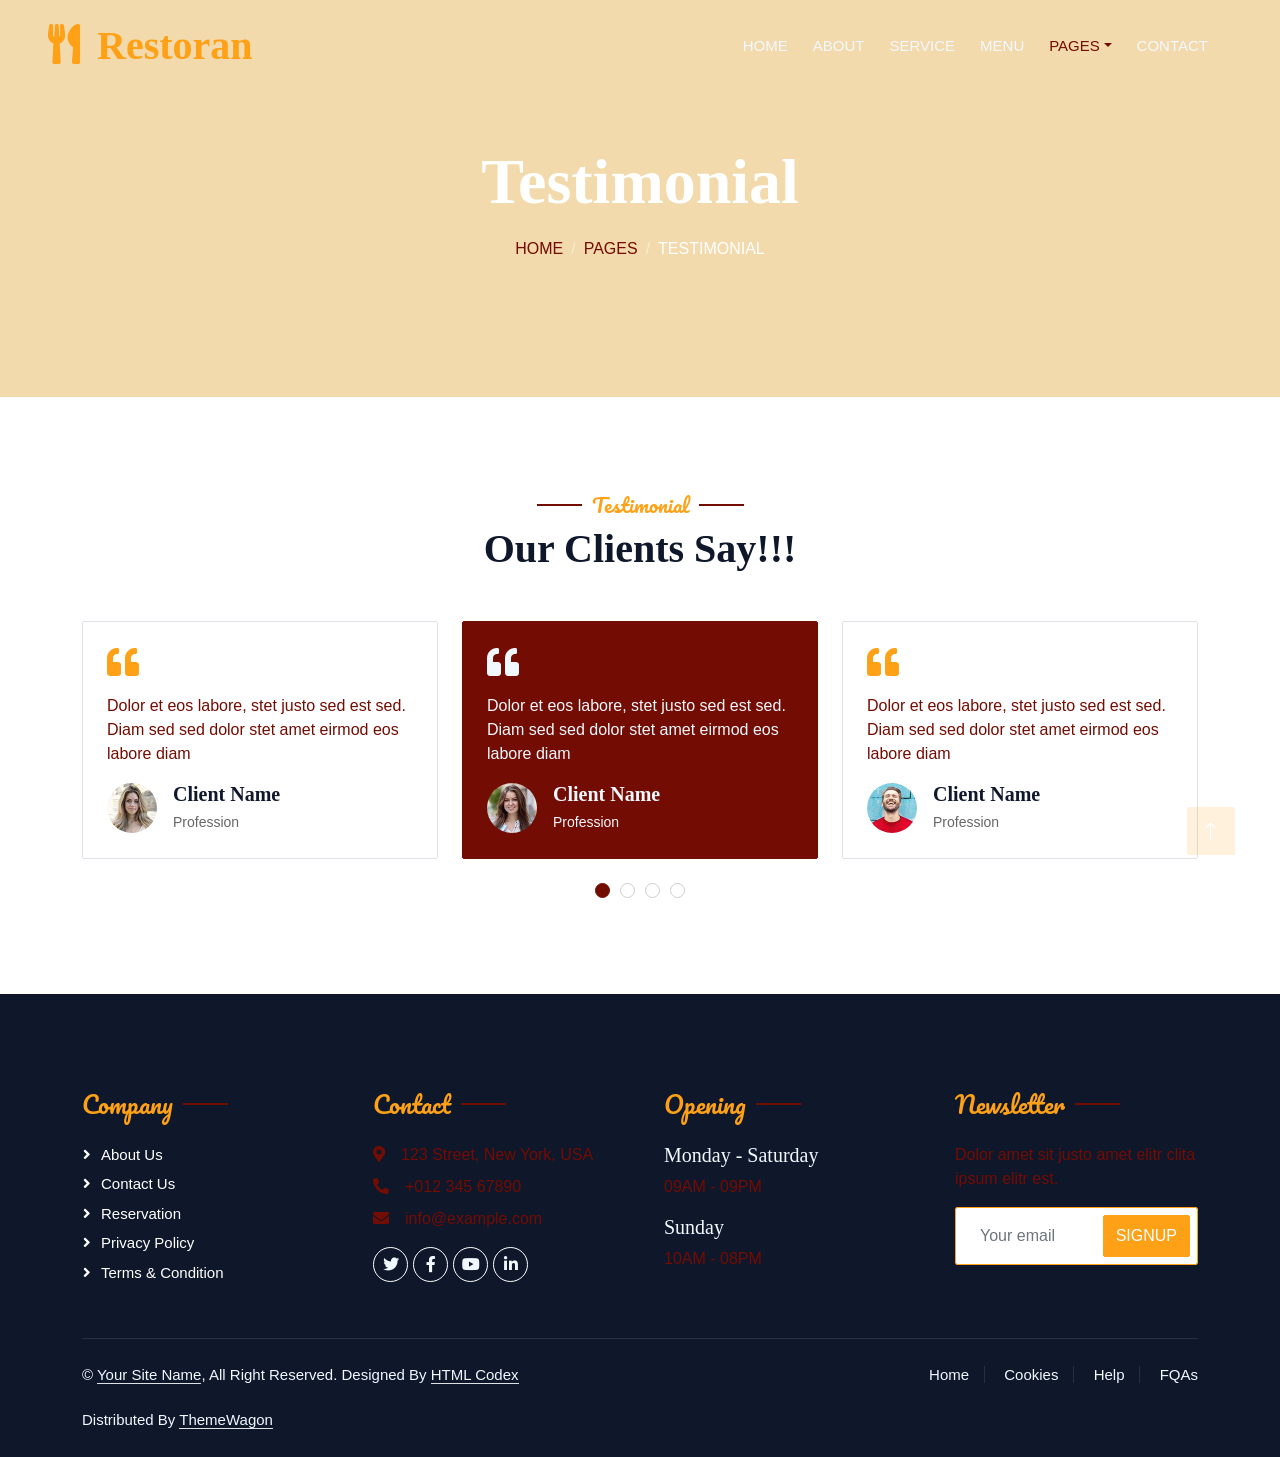
<file: testimonial.html>
<!DOCTYPE html>
<html lang="en">

<head>
    <meta charset="utf-8">
    <title>Restoran - Bootstrap Restaurant Template</title>
    <meta content="width=device-width, initial-scale=1.0" name="viewport">
    <meta content="" name="keywords">
    <meta content="" name="description">

    <!-- Favicon -->
    <link href="img/favicon.ico" rel="icon">

    <!-- Google Web Fonts -->
    <link rel="preconnect" href="https://fonts.googleapis.com">
    <link rel="preconnect" href="https://fonts.gstatic.com" crossorigin>
    <link href="https://fonts.googleapis.com/css2?family=Heebo:wght@400;500;600&family=Nunito:wght@600;700;800&family=Pacifico&display=swap" rel="stylesheet">

    <!-- Icon Font Stylesheet -->
    <link href="https://cdnjs.cloudflare.com/ajax/libs/font-awesome/5.10.0/css/all.min.css" rel="stylesheet">
    <link href="https://cdn.jsdelivr.net/npm/bootstrap-icons@1.4.1/font/bootstrap-icons.css" rel="stylesheet">

    <!-- Libraries Stylesheet -->
    <link href="lib/animate/animate.min.css" rel="stylesheet">
    <link href="lib/owlcarousel/assets/owl.carousel.min.css" rel="stylesheet">
    <link href="lib/tempusdominus/css/tempusdominus-bootstrap-4.min.css" rel="stylesheet" />

    <!-- Customized Bootstrap Stylesheet -->
    <link href="css/bootstrap.min.css" rel="stylesheet">

    <!-- Template Stylesheet -->
    <link href="css/style.css" rel="stylesheet">
</head>

<body>
    <div class="container-xxl bg-white p-0">
        <!-- Spinner Start -->
        <div id="spinner" class="show bg-white position-fixed translate-middle w-100 vh-100 top-50 start-50 d-flex align-items-center justify-content-center">
            <div class="spinner-border text-primary" style="width: 3rem; height: 3rem;" role="status">
                <span class="sr-only">Loading...</span>
            </div>
        </div>
        <!-- Spinner End -->


        <!-- Navbar & Hero Start -->
        <div class="container-xxl position-relative p-0">
            <nav class="navbar navbar-expand-lg navbar-dark bg-dark px-4 px-lg-5 py-3 py-lg-0">
                <a href="" class="navbar-brand p-0">
                    <h1 class="text-primary m-0"><i class="fa fa-utensils me-3"></i>Restoran</h1>
                    <!-- <img src="img/logo.png" alt="Logo"> -->
                </a>
                <button class="navbar-toggler" type="button" data-bs-toggle="collapse" data-bs-target="#navbarCollapse">
                    <span class="fa fa-bars"></span>
                </button>
                <div class="collapse navbar-collapse" id="navbarCollapse">
                    <div class="navbar-nav ms-auto py-0 pe-4">
                        <a href="index.html" class="nav-item nav-link">Home</a>
                        <a href="about.html" class="nav-item nav-link">About</a>
                        <a href="service.html" class="nav-item nav-link">Service</a>
                        <a href="menu.html" class="nav-item nav-link">Menu</a>
                        <div class="nav-item dropdown">
                            <a href="#" class="nav-link dropdown-toggle active" data-bs-toggle="dropdown">Pages</a>
                            <div class="dropdown-menu m-0">
                                <a href="booking.html" class="dropdown-item">Booking</a>
                                <a href="team.html" class="dropdown-item">Our Team</a>
                                <a href="testimonial.html" class="dropdown-item active">Testimonial</a>
                            </div>
                        </div>
                        <a href="contact.html" class="nav-item nav-link">Contact</a>
                    
            </nav>

            <div class="container-xxl py-5 bg-dark hero-header mb-5">
                <div class="container text-center my-5 pt-5 pb-4">
                    <h1 class="display-3 text-white mb-3 animated slideInDown">Testimonial</h1>
                    <nav aria-label="breadcrumb">
                        <ol class="breadcrumb justify-content-center text-uppercase">
                            <li class="breadcrumb-item"><a href="#">Home</a></li>
                            <li class="breadcrumb-item"><a href="#">Pages</a></li>
                            <li class="breadcrumb-item text-white active" aria-current="page">Testimonial</li>
                        </ol>
                    </nav>
                </div>
            </div>
        </div>
        <!-- Navbar & Hero End -->


        <!-- Testimonial Start -->
        <div class="container-xxl py-5 wow fadeInUp" data-wow-delay="0.1s">
            <div class="container">
                <div class="text-center">
                    <h5 class="section-title ff-secondary text-center text-primary fw-normal">Testimonial</h5>
                    <h1 class="mb-5">Our Clients Say!!!</h1>
                </div>
                <div class="owl-carousel testimonial-carousel">
                    <div class="testimonial-item bg-transparent border rounded p-4">
                        <i class="fa fa-quote-left fa-2x text-primary mb-3"></i>
                        <p>Dolor et eos labore, stet justo sed est sed. Diam sed sed dolor stet amet eirmod eos labore diam</p>
                        <div class="d-flex align-items-center">
                            <img class="img-fluid flex-shrink-0 rounded-circle" src="img/testimonial-1.jpg" style="width: 50px; height: 50px;">
                            <div class="ps-3">
                                <h5 class="mb-1">Client Name</h5>
                                <small>Profession</small>
                            </div>
                        </div>
                    </div>
                    <div class="testimonial-item bg-transparent border rounded p-4">
                        <i class="fa fa-quote-left fa-2x text-primary mb-3"></i>
                        <p>Dolor et eos labore, stet justo sed est sed. Diam sed sed dolor stet amet eirmod eos labore diam</p>
                        <div class="d-flex align-items-center">
                            <img class="img-fluid flex-shrink-0 rounded-circle" src="img/testimonial-2.jpg" style="width: 50px; height: 50px;">
                            <div class="ps-3">
                                <h5 class="mb-1">Client Name</h5>
                                <small>Profession</small>
                            </div>
                        </div>
                    </div>
                    <div class="testimonial-item bg-transparent border rounded p-4">
                        <i class="fa fa-quote-left fa-2x text-primary mb-3"></i>
                        <p>Dolor et eos labore, stet justo sed est sed. Diam sed sed dolor stet amet eirmod eos labore diam</p>
                        <div class="d-flex align-items-center">
                            <img class="img-fluid flex-shrink-0 rounded-circle" src="img/testimonial-3.jpg" style="width: 50px; height: 50px;">
                            <div class="ps-3">
                                <h5 class="mb-1">Client Name</h5>
                                <small>Profession</small>
                            </div>
                        </div>
                    </div>
                    <div class="testimonial-item bg-transparent border rounded p-4">
                        <i class="fa fa-quote-left fa-2x text-primary mb-3"></i>
                        <p>Dolor et eos labore, stet justo sed est sed. Diam sed sed dolor stet amet eirmod eos labore diam</p>
                        <div class="d-flex align-items-center">
                            <img class="img-fluid flex-shrink-0 rounded-circle" src="img/testimonial-4.jpg" style="width: 50px; height: 50px;">
                            <div class="ps-3">
                                <h5 class="mb-1">Client Name</h5>
                                <small>Profession</small>
                            </div>
                        </div>
                    </div>
                </div>
            </div>
        </div>
        <!-- Testimonial End -->
        

        <!-- Footer Start -->
        <div class="container-fluid bg-dark text-light footer pt-5 mt-5 wow fadeIn" data-wow-delay="0.1s">
            <div class="container py-5">
                <div class="row g-5">
                    <div class="col-lg-3 col-md-6">
                        <h4 class="section-title ff-secondary text-start text-primary fw-normal mb-4">Company</h4>
                        <a class="btn btn-link" href="">About Us</a>
                        <a class="btn btn-link" href="">Contact Us</a>
                        <a class="btn btn-link" href="">Reservation</a>
                        <a class="btn btn-link" href="">Privacy Policy</a>
                        <a class="btn btn-link" href="">Terms & Condition</a>
                    </div>
                    <div class="col-lg-3 col-md-6">
                        <h4 class="section-title ff-secondary text-start text-primary fw-normal mb-4">Contact</h4>
                        <p class="mb-2"><i class="fa fa-map-marker-alt me-3"></i>123 Street, New York, USA</p>
                        <p class="mb-2"><i class="fa fa-phone-alt me-3"></i>+012 345 67890</p>
                        <p class="mb-2"><i class="fa fa-envelope me-3"></i>info@example.com</p>
                        <div class="d-flex pt-2">
                            <a class="btn btn-outline-light btn-social" href=""><i class="fab fa-twitter"></i></a>
                            <a class="btn btn-outline-light btn-social" href=""><i class="fab fa-facebook-f"></i></a>
                            <a class="btn btn-outline-light btn-social" href=""><i class="fab fa-youtube"></i></a>
                            <a class="btn btn-outline-light btn-social" href=""><i class="fab fa-linkedin-in"></i></a>
                        </div>
                    </div>
                    <div class="col-lg-3 col-md-6">
                        <h4 class="section-title ff-secondary text-start text-primary fw-normal mb-4">Opening</h4>
                        <h5 class="text-light fw-normal">Monday - Saturday</h5>
                        <p>09AM - 09PM</p>
                        <h5 class="text-light fw-normal">Sunday</h5>
                        <p>10AM - 08PM</p>
                    </div>
                    <div class="col-lg-3 col-md-6">
                        <h4 class="section-title ff-secondary text-start text-primary fw-normal mb-4">Newsletter</h4>
                        <p>Dolor amet sit justo amet elitr clita ipsum elitr est.</p>
                        <div class="position-relative mx-auto" style="max-width: 400px;">
                            <input class="form-control border-primary w-100 py-3 ps-4 pe-5" type="text" placeholder="Your email">
                            <button type="button" class="btn btn-primary py-2 position-absolute top-0 end-0 mt-2 me-2">SignUp</button>
                        </div>
                    </div>
                </div>
            </div>
            <div class="container">
                <div class="copyright">
                    <div class="row">
                        <div class="col-md-6 text-center text-md-start mb-3 mb-md-0">
                            &copy; <a class="border-bottom" href="#">Your Site Name</a>, All Right Reserved. 
							
							<!--/*** This template is free as long as you keep the footer author’s credit link/attribution link/backlink. If you'd like to use the template without the footer author’s credit link/attribution link/backlink, you can purchase the Credit Removal License from "https://htmlcodex.com/credit-removal". Thank you for your support. ***/-->
							Designed By <a class="border-bottom" href="https://htmlcodex.com">HTML Codex</a><br><br>
                            Distributed By <a class="border-bottom" href="https://themewagon.com" target="_blank">ThemeWagon</a>
                        </div>
                        <div class="col-md-6 text-center text-md-end">
                            <div class="footer-menu">
                                <a href="">Home</a>
                                <a href="">Cookies</a>
                                <a href="">Help</a>
                                <a href="">FQAs</a>
                            </div>
                        </div>
                    </div>
                </div>
            </div>
        </div>
        <!-- Footer End -->


        <!-- Back to Top -->
        <a href="#" class="btn btn-lg btn-primary btn-lg-square back-to-top"><i class="bi bi-arrow-up"></i></a>
    </div>

    <!-- JavaScript Libraries -->
    <script src="https://code.jquery.com/jquery-3.4.1.min.js"></script>
    <script src="https://cdn.jsdelivr.net/npm/bootstrap@5.0.0/dist/js/bootstrap.bundle.min.js"></script>
    <script src="lib/wow/wow.min.js"></script>
    <script src="lib/easing/easing.min.js"></script>
    <script src="lib/waypoints/waypoints.min.js"></script>
    <script src="lib/counterup/counterup.min.js"></script>
    <script src="lib/owlcarousel/owl.carousel.min.js"></script>
    <script src="lib/tempusdominus/js/moment.min.js"></script>
    <script src="lib/tempusdominus/js/moment-timezone.min.js"></script>
    <script src="lib/tempusdominus/js/tempusdominus-bootstrap-4.min.js"></script>

    <!-- Template Javascript -->
    <script src="js/main.js"></script>
</body>

</html>
</file>
<file: css/style.css>
/********** Template CSS **********/
:root {
    --primary: #730C02;
    --light: #F1F8FF;
    --dark: #F2DAAC;
}

.ff-secondary {
    font-family: 'Pacifico', cursive;
}

.fw-medium {
    font-weight: 600 !important;
}

.fw-semi-bold {
    font-weight: 700 !important;
}

.back-to-top {
    position: fixed;
    display: none;
    right: 45px;
    bottom: 45px;
    z-index: 99;
}


/*** Spinner ***/
#spinner {
    opacity: 0;
    visibility: hidden;
    transition: opacity .5s ease-out, visibility 0s linear .5s;
    z-index: 99999;
}

#spinner.show {
    transition: opacity .5s ease-out, visibility 0s linear 0s;
    visibility: visible;
    opacity: 1;
}


/*** Button ***/
.btn {
    font-family: 'Nunito', sans-serif;
    font-weight: 500;
    text-transform: uppercase;
    transition: .5s;
}

.btn.btn-primary,
.btn.btn-secondary {
    color: #FFFFFF;
}

.btn-square {
    width: 38px;
    height: 38px;
}

.btn-sm-square {
    width: 32px;
    height: 32px;
}

.btn-lg-square {
    width: 48px;
    height: 48px;
}

.btn-square,
.btn-sm-square,
.btn-lg-square {
    padding: 0;
    display: flex;
    align-items: center;
    justify-content: center;
    font-weight: normal;
    border-radius: 2px;
}


/*** Navbar ***/
.navbar-dark .navbar-nav .nav-link {
    position: relative;
    margin-left: 25px;
    padding: 35px 0;
    font-size: 15px;
    color: var(--light) !important;
    text-transform: uppercase;
    font-weight: 500;
    outline: none;
    transition: .5s;
}

.sticky-top.navbar-dark .navbar-nav .nav-link {
    padding: 20px 0;
}

.navbar-dark .navbar-nav .nav-link:hover,
.navbar-dark .navbar-nav .nav-link.active {
    color: var(--primary) !important;
}

.navbar-dark .navbar-brand img {
    max-height: 60px;
    transition: .5s;
}

.sticky-top.navbar-dark .navbar-brand img {
    max-height: 45px;
}

@media (max-width: 991.98px) {
    .sticky-top.navbar-dark {
        position: relative;
    }

    .navbar-dark .navbar-collapse {
        margin-top: 15px;
        border-top: 1px solid rgba(255, 255, 255, .1)
    }

    .navbar-dark .navbar-nav .nav-link,
    .sticky-top.navbar-dark .navbar-nav .nav-link {
        padding: 10px 0;
        margin-left: 0;
    }

    .navbar-dark .navbar-brand img {
        max-height: 45px;
    }
}

@media (min-width: 992px) {
    .navbar-dark {
        position: absolute;
        width: 100%;
        top: 0;
        left: 0;
        z-index: 999;
        background: transparent !important;
    }
    
    .sticky-top.navbar-dark {
        position: fixed;
        background: var(--dark) !important;
    }
}


/*** Hero Header ***/
.hero-header {
    background: #F2DAAC !important; 
    background-position: center center;
    background-repeat: no-repeat;
    background-size: cover;
}

.hero-header img {
    animation: imgRotate 50s linear infinite;
}

@keyframes imgRotate { 
    100% { 
        transform: rotate(360deg); 
    } 
}

.breadcrumb-item + .breadcrumb-item::before {
    color: rgba(255, 255, 255, .5);
}

.logo-empresa {
    display: inline-block;
    width: 40px;  /* Ajusta el ancho de tu logo */
    height: 40px; /* Ajusta el alto de tu logo */
    background-image: url('img/Batidora2.png');
    background-size: contain;
    background-repeat: no-repeat;
    background-position: center;
    vertical-align: middle; /* Ayuda a alinearlo bien con el texto */
}

/*** Section Title ***/
.section-title {
    position: relative;
    display: inline-block;
}

.section-title::before {
    position: absolute;
    content: "";
    width: 45px;
    height: 2px;
    top: 50%;
    left: -55px;
    margin-top: -1px;
    background: var(--primary);
}

.section-title::after {
    position: absolute;
    content: "";
    width: 45px;
    height: 2px;
    top: 50%;
    right: -55px;
    margin-top: -1px;
    background: var(--primary);
}

.section-title.text-start::before,
.section-title.text-end::after {
    display: none;
}


/*** Service ***/
.service-item {
    box-shadow: 0 0 45px rgba(0, 0, 0, .08);
    transition: .5s;
}

.service-item:hover {
    background: var(--primary);
}

.service-item * {
    transition: .5s;
}

.service-item:hover * {
    color: var(--light) !important;
}


/*** Food Menu ***/
.nav-pills .nav-item .active {
    border-bottom: 2px solid var(--primary);
}


/*** Youtube Video ***/
.video {
    position: relative;
    height: 100%;
    min-height: 500px;
    background: linear-gradient(rgba(15, 23, 43, .1), rgba(15, 23, 43, .1)), url(../img/video.jpg);
    background-position: center center;
    background-repeat: no-repeat;
    background-size: cover;
}

.video .btn-play {
    position: absolute;
    z-index: 3;
    top: 50%;
    left: 50%;
    transform: translateX(-50%) translateY(-50%);
    box-sizing: content-box;
    display: block;
    width: 32px;
    height: 44px;
    border-radius: 50%;
    border: none;
    outline: none;
    padding: 18px 20px 18px 28px;
}

.video .btn-play:before {
    content: "";
    position: absolute;
    z-index: 0;
    left: 50%;
    top: 50%;
    transform: translateX(-50%) translateY(-50%);
    display: block;
    width: 100px;
    height: 100px;
    background: var(--primary);
    border-radius: 50%;
    animation: pulse-border 1500ms ease-out infinite;
}

.video .btn-play:after {
    content: "";
    position: absolute;
    z-index: 1;
    left: 50%;
    top: 50%;
    transform: translateX(-50%) translateY(-50%);
    display: block;
    width: 100px;
    height: 100px;
    background: var(--primary);
    border-radius: 50%;
    transition: all 200ms;
}

.video .btn-play img {
    position: relative;
    z-index: 3;
    max-width: 100%;
    width: auto;
    height: auto;
}

.video .btn-play span {
    display: block;
    position: relative;
    z-index: 3;
    width: 0;
    height: 0;
    border-left: 32px solid var(--dark);
    border-top: 22px solid transparent;
    border-bottom: 22px solid transparent;
}

@keyframes pulse-border {
    0% {
        transform: translateX(-50%) translateY(-50%) translateZ(0) scale(1);
        opacity: 1;
    }

    100% {
        transform: translateX(-50%) translateY(-50%) translateZ(0) scale(1.5);
        opacity: 0;
    }
}

#videoModal {
    z-index: 99999;
}

#videoModal .modal-dialog {
    position: relative;
    max-width: 800px;
    margin: 60px auto 0 auto;
}

#videoModal .modal-body {
    position: relative;
    padding: 0px;
}

#videoModal .close {
    position: absolute;
    width: 30px;
    height: 30px;
    right: 0px;
    top: -30px;
    z-index: 999;
    font-size: 30px;
    font-weight: normal;
    color: #FFFFFF;
    background: #000000;
    opacity: 1;
}


/*** Team ***/
.team-item {
    box-shadow: 0 0 45px rgba(0, 0, 0, .08);
    height: calc(100% - 38px);
    transition: .5s;
}

.team-item img {
    transition: .5s;
}

.team-item:hover img {
    transform: scale(1.1);
}

.team-item:hover {
    height: 100%;
}

.team-item .btn {
    border-radius: 38px 38px 0 0;
}


/*** Testimonial ***/
.testimonial-carousel .owl-item .testimonial-item,
.testimonial-carousel .owl-item.center .testimonial-item * {
    transition: .5s;
}

.testimonial-carousel .owl-item.center .testimonial-item {
    background: var(--primary) !important;
    border-color: var(--primary) !important;
}

.testimonial-carousel .owl-item.center .testimonial-item * {
    color: var(--light) !important;
}

.testimonial-carousel .owl-dots {
    margin-top: 24px;
    display: flex;
    align-items: flex-end;
    justify-content: center;
}

.testimonial-carousel .owl-dot {
    position: relative;
    display: inline-block;
    margin: 0 5px;
    width: 15px;
    height: 15px;
    border: 1px solid #CCCCCC;
    border-radius: 15px;
    transition: .5s;
}

.testimonial-carousel .owl-dot.active {
    background: var(--primary);
    border-color: var(--primary);
}


/*** Footer ***/
.footer .btn.btn-social {
    margin-right: 5px;
    width: 35px;
    height: 35px;
    display: flex;
    align-items: center;
    justify-content: center;
    color: var(--light);
    border: 1px solid #FFFFFF;
    border-radius: 35px;
    transition: .3s;
}

.footer .btn.btn-social:hover {
    color: var(--primary);
}

.footer .btn.btn-link {
    display: block;
    margin-bottom: 5px;
    padding: 0;
    text-align: left;
    color: #FFFFFF;
    font-size: 15px;
    font-weight: normal;
    text-transform: capitalize;
    transition: .3s;
}

.footer .btn.btn-link::before {
    position: relative;
    content: "\f105";
    font-family: "Font Awesome 5 Free";
    font-weight: 900;
    margin-right: 10px;
}

.footer .btn.btn-link:hover {
    letter-spacing: 1px;
    box-shadow: none;
}

.footer .copyright {
    padding: 25px 0;
    font-size: 15px;
    border-top: 1px solid rgba(256, 256, 256, .1);
}

.footer .copyright a {
    color: var(--light);
}

.footer .footer-menu a {
    margin-right: 15px;
    padding-right: 15px;
    border-right: 1px solid rgba(255, 255, 255, .1);
}

.footer .footer-menu a:last-child {
    margin-right: 0;
    padding-right: 0;
    border-right: none;
}


/*----------------------------------------------------------------*/
/*--------------------------------------------------------------
# Specials Section
--------------------------------------------------------------*/
.specials {
  overflow: hidden;
}

.specials .nav-tabs {
  border: 0;
}

.specials .nav-link {
  border: 0;
  padding: 12px 15px;
  transition: 0.3s;
  color: var(--heading-color);
  border-radius: 0;
  border-right: 2px solid var(--accent-color);
  font-weight: 600;
  font-size: 15px;
}

.specials .nav-link:hover {
  color: var(--accent-color);
}

.specials .nav-link.active {
  color: var(--contrast-color);
  background-color: var(--accent-color);
}

.specials .tab-pane.active {
  animation: fadeIn 0.5s ease-out;
}

.specials .details h3 {
  font-size: 26px;
  font-weight: 600;
  margin-bottom: 20px;
}

.specials .details p {
  color: color-mix(in srgb, var(--default-color), transparent 20%);
}

.specials .details p:last-child {
  margin-bottom: 0;
}

@media (max-width: 992px) {
  .specials .nav-link {
    border: 0;
    padding: 15px;
  }

  .specials .nav-link.active {
    color: var(--accent-color);
    background: var(--accent-color);
  }
}
/*--------------------------------------------------------------*/
/*--------------------------------------------------------------
# Specials Section Custom Styles for Restoran
--------------------------------------------------------------*/
.specials {
    overflow: hidden;
    background: #FFFFFF;
}

.specials .nav-tabs {
    border: 0;
}

.specials .nav-link {
    border: none;
    border-radius: 4px;
    color: #333333;
    background: #f8f9fa;
    font-weight: 600;
    font-size: 15px;
    transition: 0.3s;
    box-shadow: 0 0 15px rgba(0, 0, 0, 0.03);
}

.specials .nav-link:hover {
    color: var(--primary);
}

.specials .nav-link.active {
    color: #FFFFFF !important;
    background-color: var(--primary) !important;
}

.specials .tab-pane.active {
    animation: fadeIn 0.5s ease-out;
}

.specials .details h3 {
    font-size: 26px;
    font-weight: 700;
    margin-bottom: 15px;
    color: #2b2b2b;
}

.specials .details p {
    color: #666666;
}

@media (max-width: 992px) {
    .specials .nav-link {
        padding: 12px;
    }
}

/*--------------------------------------------------------------
# Events Section Custom Styles
--------------------------------------------------------------*/
.events {
    position: relative;
    overflow: hidden;
    background-color: #0F172B;
    padding: 80px 0;
}

.events .event-item h3 {
    font-size: 30px;
    font-weight: 700;
    color: #FFFFFF;
}

.events .event-item .price span {
    border-bottom: 2px solid var(--primary);
    padding-bottom: 2px;
}

.events .swiper-pagination {
    position: relative;
    display: flex;
    justify-content: center;
    margin-top: 30px;
}

.events .swiper-pagination-bullet {
    width: 12px;
    height: 12px;
    background-color: rgba(255, 255, 255, 0.5);
    opacity: 1;
    margin: 0 4px;
}

.events .swiper-pagination-bullet-active {
    background-color: var(--primary);
}

/*--------------------------------------------------------------
# Gallery Section Styles
--------------------------------------------------------------*/
.gallery .gallery-item {
  overflow: hidden;
  border-right: 3px solid #ffffff;
  border-bottom: 3px solid #ffffff;
}

.gallery .gallery-item img {
  transition: all ease-in-out 0.4s;
}

.gallery .gallery-item:hover img {
  transform: scale(1.1);
}


/* Aplicar Nunito Sans como tipografía general para textos */
body, p, span, li, a, .btn, input, select, textarea {
    font-family: 'Nunito Sans', sans-serif !important;
}

/* Aplicar Fraunces para todos los títulos principales y encabezados */
h1, h2, h3, h4, h5, h6, .navbar-brand {
    font-family: 'Fraunces', serif !important;
}

/* Excepción opcional si quieres mantener la tipografía cursiva original del subtítulo secundario */
.ff-secondary {
    font-family: 'Pacifico', cursive !important;
}

/* Color general para todos los párrafos y textos del sitio */
p, span, li, a {
    color: #730C02; /* Cambia este código por el color que desees para tus textos */
}
</file>
